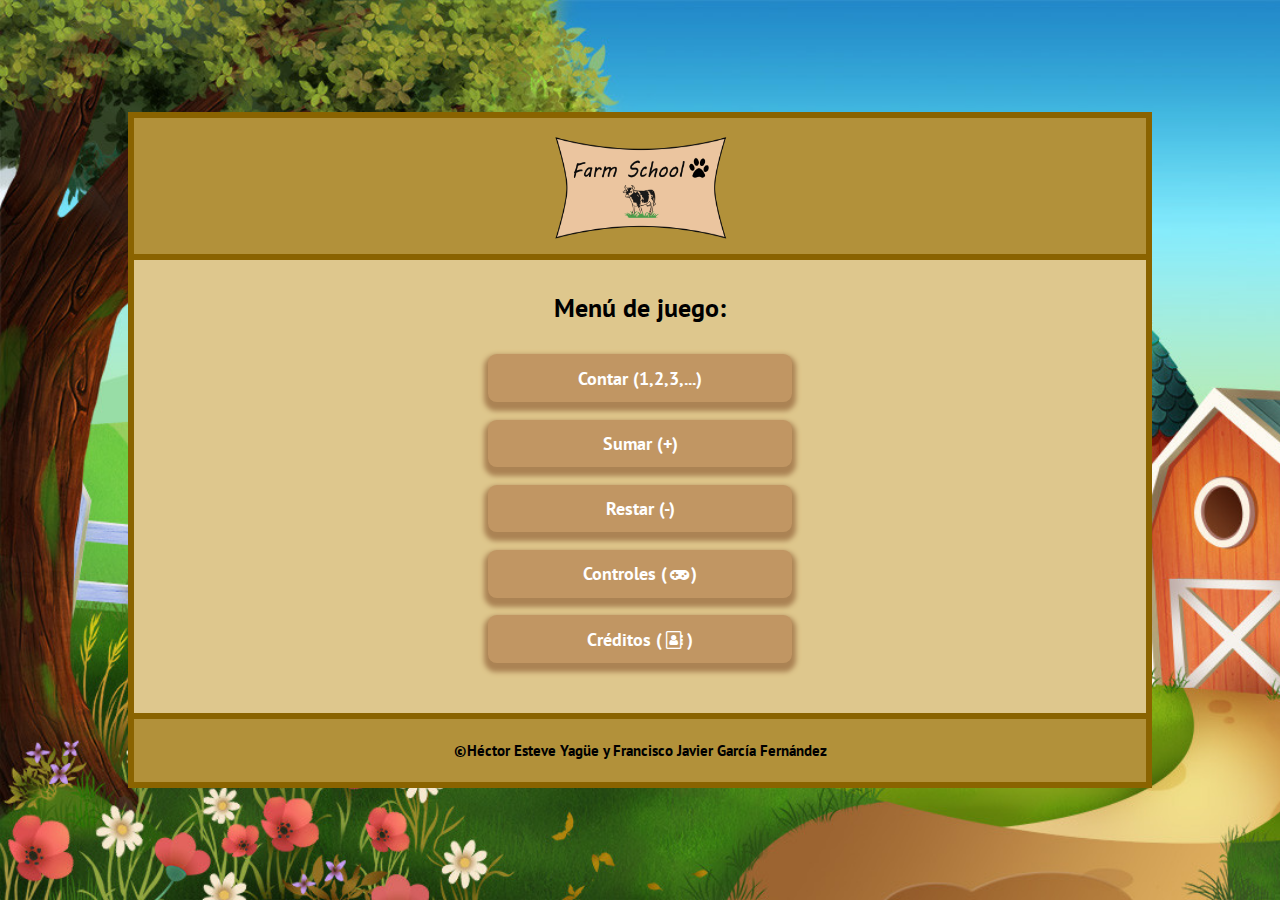
<file: index.html>
<!DOCTYPE html>
<html lang="es">
<head>
	<title>Farm School</title>
	<meta name="author" content="Héctor Esteve Yagüe y Francisco Javier García Fernández" /> 
	<meta name="keywords" content="HTML5, web, UA, práctica 2, usabilidad, accesibilidad, niños, aprender, granja"/> 
	<meta name="description" content="Formulario de la práctica 1 de UA" />
	<meta charset="utf-8">
  	<meta name="viewport" content="width=device-width, initial-scale=1">
  	<link rel="shortcut icon" type="image/x-icon" href="./logotipo-e-icono/icono/ico/icono-farm-school.ico"/>
	<link rel="shortcut icon" type="image/vnd.microsoft.icon" href="./logotipo-e-icono/icono/ico/icono-farm-school.ico"/>
	<link rel="stylesheet" type="text/css" href="fontello/css/fontello.css"/>
	<link rel="stylesheet" type="text/css" href="farm-school.css">
  	<link rel="stylesheet" href="./jquery-utilizado/plugins-jquery/jquery-ui-1.12.1/jquery-ui.css" />  	
  	<script src="./jquery-utilizado/jquery-3.3.1.min.js"></script>
  	<script src="./jquery-utilizado/plugins-jquery/jquery-ui-1.12.1/jquery-ui.js"></script>
</head>
<body>
	<main>
		<header>
			<a href="index.html" title="Ir al menú principal"><img src="./logotipo-e-icono/logotipo/logotipo-farm-school.png" alt="Logotipo de Farm School"></a>
		</header>
		<nav>
			<h2>Menú de juego:</h2>
			<ul>
				<li class="mano-tutorial"></li>
				<li class="contenedor-mano-tutorial">
					<a title="Entrar a menú de contar" id="btn-cont" href="contar.html">Contar (1,2,3,...)</a>
				</li>
				<li>
					<a title="Entrar a juego de sumar" id="btn-sumar" href="sumar.html">Sumar (+)</a>
				</li>
				<li>
					<a title="Entrar a juego de restar" id="btn-restar" href="restar.html">Restar (-)</a>
				</li>
				<li>
					<a title="Ver controles" id="btn-controles" href="controles.html">Controles (<span class="icon-gamepad"></span>)</a>
				</li>
				<li>
					<a title="Ver créditos" id="btn-cred" href="creditos.html">Créditos (<span class="icon-address-book-o"></span>)</a>
				</li>
			</ul>
		</nav>
		<footer>
			<p><strong><a href="#" title="Ver créditos">&copy;Héctor Esteve Yagüe y Francisco Javier García Fernández</a></strong></p>
		</footer>
	</main>
	<script src="voz.js"></script>
	<script src="./farm-school.js"></script>
	<script>	
		setTimeout(function(){ 
			var texto_final = 'Bienvenido a Farm School. ¿Qué quieres realizar? ¿Quieres contar, sumar, restar, ver los controles del juego, o sus créditos?';
			responsiveVoice.speak(texto_final, 'Spanish Female', {onend: function() {
            reconocerVoz();
        }});
		}, 1500);
		var pos = -1;
		document.addEventListener("keydown", function teclaPulsada(evt)
		{
			if(evt.keyCode == 38){
				pos--;
				if(pos==0){
					document.getElementById('btn-cont').focus();
				}else if(pos==1){
					document.getElementById('btn-sumar').focus();
				}else if(pos==2){
					document.getElementById('btn-restar').focus();
				}else if(pos==3){
					document.getElementById('btn-controles').focus();
				}else if(pos==4){
					document.getElementById('btn-cred').focus();
				}else if(pos<0){
					document.getElementById('btn-cred').focus();
					pos=3;
				}
			}else if(evt.keyCode == 40){
				pos++;
				if(pos==0){
					document.getElementById('btn-cont').focus();
				}else if(pos==1){
					document.getElementById('btn-sumar').focus();
				}else if(pos==2){
					document.getElementById('btn-restar').focus();
				}else if(pos==3){
					document.getElementById('btn-controles').focus();
				}else if(pos==4){
					document.getElementById('btn-cred').focus();
				}else if(pos>4){
					document.getElementById('btn-cont').focus();
					pos=0;
				}
			}
		}, false);
	</script>
</body>
</html>
</file>
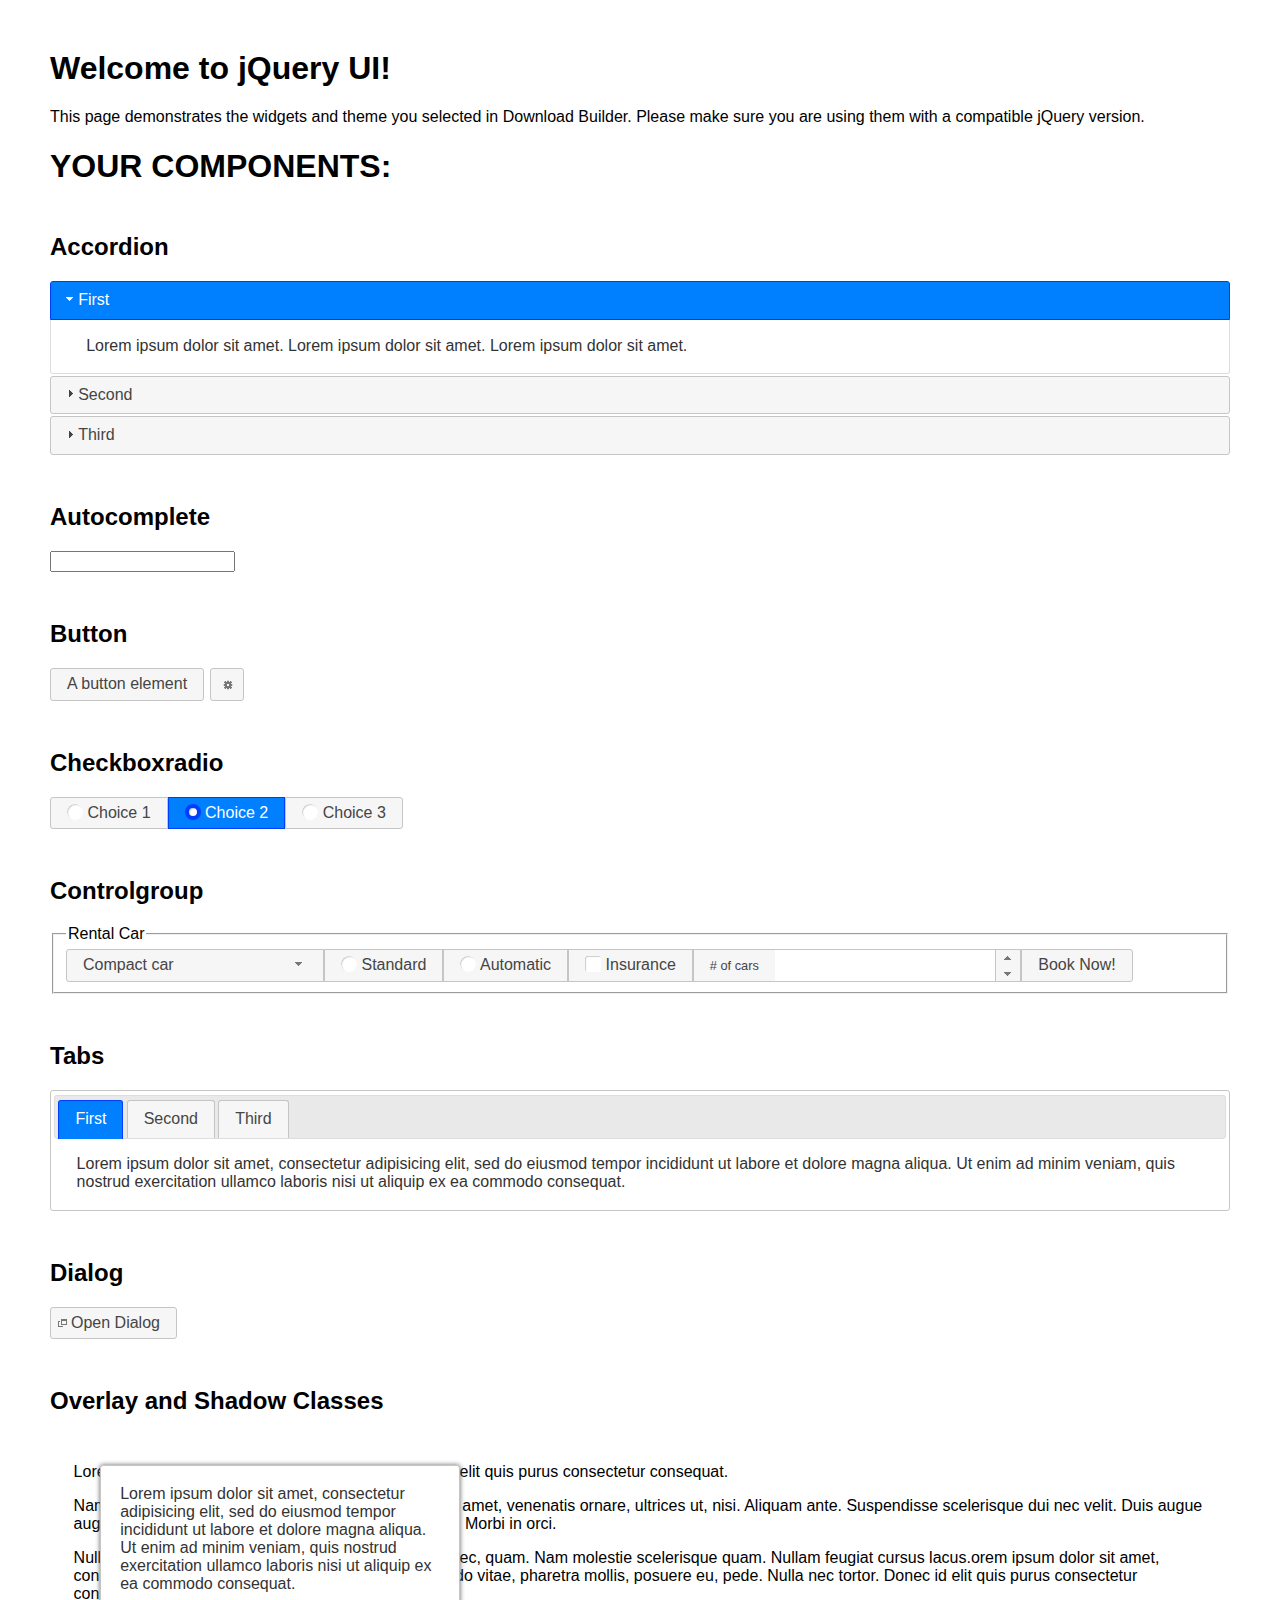
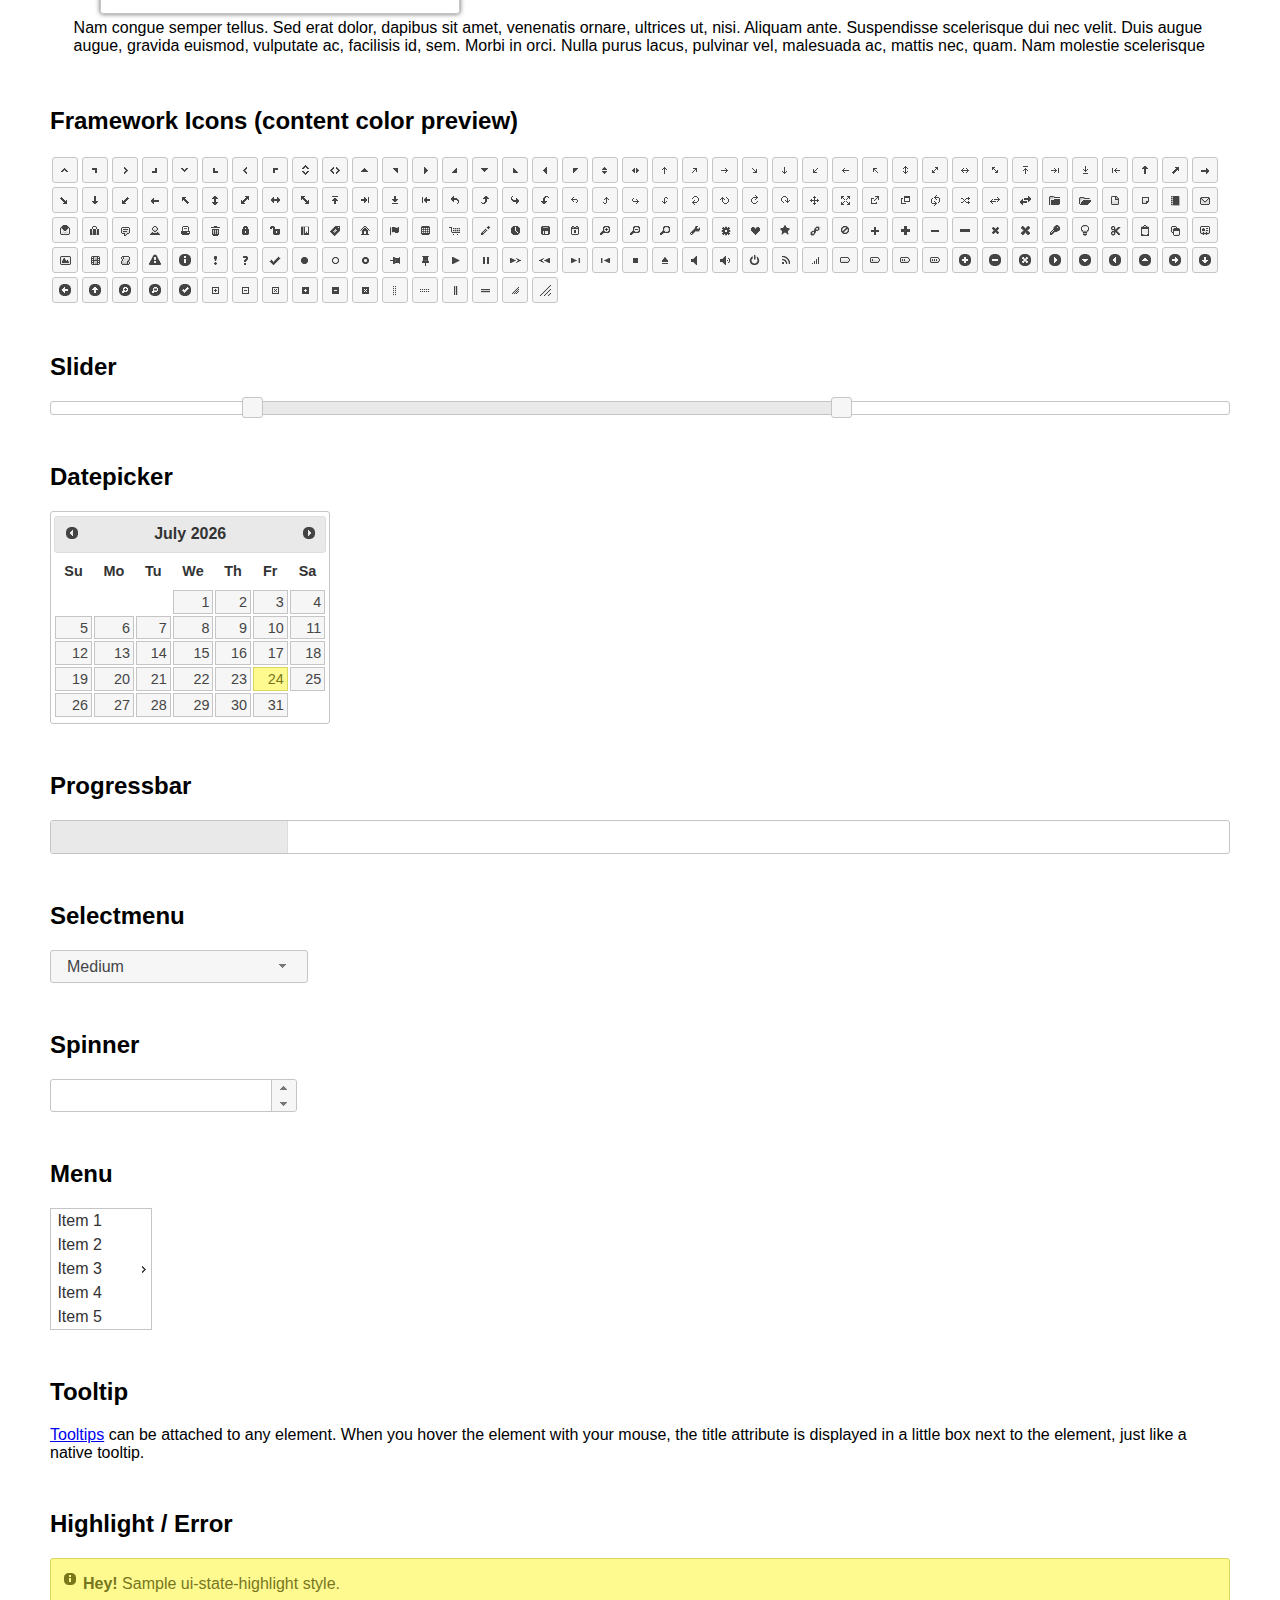
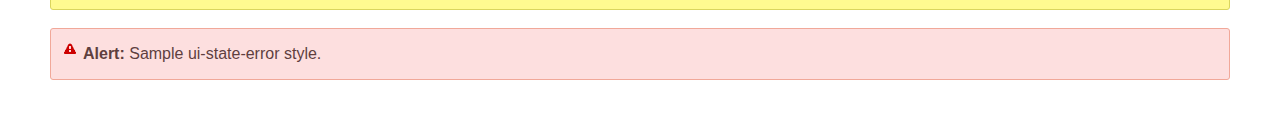
<file: jquery-utilizado/plugins-jquery/jquery-ui-1.12.1/index.html>
<!doctype html>
<html lang="us">
<head>
	<meta charset="utf-8">
	<title>jQuery UI Example Page</title>
	<link href="jquery-ui.css" rel="stylesheet">
	<style>
	body{
		font-family: "Trebuchet MS", sans-serif;
		margin: 50px;
	}
	.demoHeaders {
		margin-top: 2em;
	}
	#dialog-link {
		padding: .4em 1em .4em 20px;
		text-decoration: none;
		position: relative;
	}
	#dialog-link span.ui-icon {
		margin: 0 5px 0 0;
		position: absolute;
		left: .2em;
		top: 50%;
		margin-top: -8px;
	}
	#icons {
		margin: 0;
		padding: 0;
	}
	#icons li {
		margin: 2px;
		position: relative;
		padding: 4px 0;
		cursor: pointer;
		float: left;
		list-style: none;
	}
	#icons span.ui-icon {
		float: left;
		margin: 0 4px;
	}
	.fakewindowcontain .ui-widget-overlay {
		position: absolute;
	}
	select {
		width: 200px;
	}
	</style>
</head>
<body>

<h1>Welcome to jQuery UI!</h1>

<div class="ui-widget">
	<p>This page demonstrates the widgets and theme you selected in Download Builder. Please make sure you are using them with a compatible jQuery version.</p>
</div>

<h1>YOUR COMPONENTS:</h1>


<!-- Accordion -->
<h2 class="demoHeaders">Accordion</h2>
<div id="accordion">
	<h3>First</h3>
	<div>Lorem ipsum dolor sit amet. Lorem ipsum dolor sit amet. Lorem ipsum dolor sit amet.</div>
	<h3>Second</h3>
	<div>Phasellus mattis tincidunt nibh.</div>
	<h3>Third</h3>
	<div>Nam dui erat, auctor a, dignissim quis.</div>
</div>



<!-- Autocomplete -->
<h2 class="demoHeaders">Autocomplete</h2>
<div>
	<input id="autocomplete" title="type &quot;a&quot;">
</div>



<!-- Button -->
<h2 class="demoHeaders">Button</h2>
<button id="button">A button element</button>
<button id="button-icon">An icon-only button</button>



<!-- Checkboxradio -->
<h2 class="demoHeaders">Checkboxradio</h2>
<form style="margin-top: 1em;">
	<div id="radioset">
		<input type="radio" id="radio1" name="radio"><label for="radio1">Choice 1</label>
		<input type="radio" id="radio2" name="radio" checked="checked"><label for="radio2">Choice 2</label>
		<input type="radio" id="radio3" name="radio"><label for="radio3">Choice 3</label>
	</div>
</form>



<!-- Controlgroup -->
<h2 class="demoHeaders">Controlgroup</h2>
<fieldset>
	<legend>Rental Car</legend>
	<div id="controlgroup">
		<select id="car-type">
			<option>Compact car</option>
			<option>Midsize car</option>
			<option>Full size car</option>
			<option>SUV</option>
			<option>Luxury</option>
			<option>Truck</option>
			<option>Van</option>
		</select>
		<label for="transmission-standard">Standard</label>
		<input type="radio" name="transmission" id="transmission-standard">
		<label for="transmission-automatic">Automatic</label>
		<input type="radio" name="transmission" id="transmission-automatic">
		<label for="insurance">Insurance</label>
		<input type="checkbox" name="insurance" id="insurance">
		<label for="horizontal-spinner" class="ui-controlgroup-label"># of cars</label>
		<input id="horizontal-spinner" class="ui-spinner-input">
		<button>Book Now!</button>
	</div>
</fieldset>



<!-- Tabs -->
<h2 class="demoHeaders">Tabs</h2>
<div id="tabs">
	<ul>
		<li><a href="#tabs-1">First</a></li>
		<li><a href="#tabs-2">Second</a></li>
		<li><a href="#tabs-3">Third</a></li>
	</ul>
	<div id="tabs-1">Lorem ipsum dolor sit amet, consectetur adipisicing elit, sed do eiusmod tempor incididunt ut labore et dolore magna aliqua. Ut enim ad minim veniam, quis nostrud exercitation ullamco laboris nisi ut aliquip ex ea commodo consequat.</div>
	<div id="tabs-2">Phasellus mattis tincidunt nibh. Cras orci urna, blandit id, pretium vel, aliquet ornare, felis. Maecenas scelerisque sem non nisl. Fusce sed lorem in enim dictum bibendum.</div>
	<div id="tabs-3">Nam dui erat, auctor a, dignissim quis, sollicitudin eu, felis. Pellentesque nisi urna, interdum eget, sagittis et, consequat vestibulum, lacus. Mauris porttitor ullamcorper augue.</div>
</div>



<h2 class="demoHeaders">Dialog</h2>
<p>
	<button id="dialog-link" class="ui-button ui-corner-all ui-widget">
		<span class="ui-icon ui-icon-newwin"></span>Open Dialog
	</button>
</p>

<h2 class="demoHeaders">Overlay and Shadow Classes</h2>
<div style="position: relative; width: 96%; height: 200px; padding:1% 2%; overflow:hidden;" class="fakewindowcontain">
	<p>Lorem ipsum dolor sit amet,  Nulla nec tortor. Donec id elit quis purus consectetur consequat. </p><p>Nam congue semper tellus. Sed erat dolor, dapibus sit amet, venenatis ornare, ultrices ut, nisi. Aliquam ante. Suspendisse scelerisque dui nec velit. Duis augue augue, gravida euismod, vulputate ac, facilisis id, sem. Morbi in orci. </p><p>Nulla purus lacus, pulvinar vel, malesuada ac, mattis nec, quam. Nam molestie scelerisque quam. Nullam feugiat cursus lacus.orem ipsum dolor sit amet, consectetur adipiscing elit. Donec libero risus, commodo vitae, pharetra mollis, posuere eu, pede. Nulla nec tortor. Donec id elit quis purus consectetur consequat. </p><p>Nam congue semper tellus. Sed erat dolor, dapibus sit amet, venenatis ornare, ultrices ut, nisi. Aliquam ante. Suspendisse scelerisque dui nec velit. Duis augue augue, gravida euismod, vulputate ac, facilisis id, sem. Morbi in orci. Nulla purus lacus, pulvinar vel, malesuada ac, mattis nec, quam. Nam molestie scelerisque quam. </p><p>Nullam feugiat cursus lacus.orem ipsum dolor sit amet, consectetur adipiscing elit. Donec libero risus, commodo vitae, pharetra mollis, posuere eu, pede. Nulla nec tortor. Donec id elit quis purus consectetur consequat. Nam congue semper tellus. Sed erat dolor, dapibus sit amet, venenatis ornare, ultrices ut, nisi. Aliquam ante. </p><p>Suspendisse scelerisque dui nec velit. Duis augue augue, gravida euismod, vulputate ac, facilisis id, sem. Morbi in orci. Nulla purus lacus, pulvinar vel, malesuada ac, mattis nec, quam. Nam molestie scelerisque quam. Nullam feugiat cursus lacus.orem ipsum dolor sit amet, consectetur adipiscing elit. Donec libero risus, commodo vitae, pharetra mollis, posuere eu, pede. Nulla nec tortor. Donec id elit quis purus consectetur consequat. Nam congue semper tellus. Sed erat dolor, dapibus sit amet, venenatis ornare, ultrices ut, nisi. </p>

	<!-- ui-dialog -->
	<div class="ui-widget-overlay ui-front"></div>
	<div style="position: absolute; width: 320px; left: 50px; top: 30px; padding: 1.2em" class="ui-widget ui-front ui-widget-content ui-corner-all ui-widget-shadow">
		Lorem ipsum dolor sit amet, consectetur adipisicing elit, sed do eiusmod tempor incididunt ut labore et dolore magna aliqua. Ut enim ad minim veniam, quis nostrud exercitation ullamco laboris nisi ut aliquip ex ea commodo consequat.
	</div>

</div>

<!-- ui-dialog -->
<div id="dialog" title="Dialog Title">
	<p>Lorem ipsum dolor sit amet, consectetur adipisicing elit, sed do eiusmod tempor incididunt ut labore et dolore magna aliqua. Ut enim ad minim veniam, quis nostrud exercitation ullamco laboris nisi ut aliquip ex ea commodo consequat.</p>
</div>



<h2 class="demoHeaders">Framework Icons (content color preview)</h2>
<ul id="icons" class="ui-widget ui-helper-clearfix">
	<li class="ui-state-default ui-corner-all" title=".ui-icon-caret-1-n"><span class="ui-icon ui-icon-caret-1-n"></span></li>
	<li class="ui-state-default ui-corner-all" title=".ui-icon-caret-1-ne"><span class="ui-icon ui-icon-caret-1-ne"></span></li>
	<li class="ui-state-default ui-corner-all" title=".ui-icon-caret-1-e"><span class="ui-icon ui-icon-caret-1-e"></span></li>
	<li class="ui-state-default ui-corner-all" title=".ui-icon-caret-1-se"><span class="ui-icon ui-icon-caret-1-se"></span></li>
	<li class="ui-state-default ui-corner-all" title=".ui-icon-caret-1-s"><span class="ui-icon ui-icon-caret-1-s"></span></li>
	<li class="ui-state-default ui-corner-all" title=".ui-icon-caret-1-sw"><span class="ui-icon ui-icon-caret-1-sw"></span></li>
	<li class="ui-state-default ui-corner-all" title=".ui-icon-caret-1-w"><span class="ui-icon ui-icon-caret-1-w"></span></li>
	<li class="ui-state-default ui-corner-all" title=".ui-icon-caret-1-nw"><span class="ui-icon ui-icon-caret-1-nw"></span></li>
	<li class="ui-state-default ui-corner-all" title=".ui-icon-caret-2-n-s"><span class="ui-icon ui-icon-caret-2-n-s"></span></li>
	<li class="ui-state-default ui-corner-all" title=".ui-icon-caret-2-e-w"><span class="ui-icon ui-icon-caret-2-e-w"></span></li>
	<li class="ui-state-default ui-corner-all" title=".ui-icon-triangle-1-n"><span class="ui-icon ui-icon-triangle-1-n"></span></li>
	<li class="ui-state-default ui-corner-all" title=".ui-icon-triangle-1-ne"><span class="ui-icon ui-icon-triangle-1-ne"></span></li>
	<li class="ui-state-default ui-corner-all" title=".ui-icon-triangle-1-e"><span class="ui-icon ui-icon-triangle-1-e"></span></li>
	<li class="ui-state-default ui-corner-all" title=".ui-icon-triangle-1-se"><span class="ui-icon ui-icon-triangle-1-se"></span></li>
	<li class="ui-state-default ui-corner-all" title=".ui-icon-triangle-1-s"><span class="ui-icon ui-icon-triangle-1-s"></span></li>
	<li class="ui-state-default ui-corner-all" title=".ui-icon-triangle-1-sw"><span class="ui-icon ui-icon-triangle-1-sw"></span></li>
	<li class="ui-state-default ui-corner-all" title=".ui-icon-triangle-1-w"><span class="ui-icon ui-icon-triangle-1-w"></span></li>
	<li class="ui-state-default ui-corner-all" title=".ui-icon-triangle-1-nw"><span class="ui-icon ui-icon-triangle-1-nw"></span></li>
	<li class="ui-state-default ui-corner-all" title=".ui-icon-triangle-2-n-s"><span class="ui-icon ui-icon-triangle-2-n-s"></span></li>
	<li class="ui-state-default ui-corner-all" title=".ui-icon-triangle-2-e-w"><span class="ui-icon ui-icon-triangle-2-e-w"></span></li>
	<li class="ui-state-default ui-corner-all" title=".ui-icon-arrow-1-n"><span class="ui-icon ui-icon-arrow-1-n"></span></li>
	<li class="ui-state-default ui-corner-all" title=".ui-icon-arrow-1-ne"><span class="ui-icon ui-icon-arrow-1-ne"></span></li>
	<li class="ui-state-default ui-corner-all" title=".ui-icon-arrow-1-e"><span class="ui-icon ui-icon-arrow-1-e"></span></li>
	<li class="ui-state-default ui-corner-all" title=".ui-icon-arrow-1-se"><span class="ui-icon ui-icon-arrow-1-se"></span></li>
	<li class="ui-state-default ui-corner-all" title=".ui-icon-arrow-1-s"><span class="ui-icon ui-icon-arrow-1-s"></span></li>
	<li class="ui-state-default ui-corner-all" title=".ui-icon-arrow-1-sw"><span class="ui-icon ui-icon-arrow-1-sw"></span></li>
	<li class="ui-state-default ui-corner-all" title=".ui-icon-arrow-1-w"><span class="ui-icon ui-icon-arrow-1-w"></span></li>
	<li class="ui-state-default ui-corner-all" title=".ui-icon-arrow-1-nw"><span class="ui-icon ui-icon-arrow-1-nw"></span></li>
	<li class="ui-state-default ui-corner-all" title=".ui-icon-arrow-2-n-s"><span class="ui-icon ui-icon-arrow-2-n-s"></span></li>
	<li class="ui-state-default ui-corner-all" title=".ui-icon-arrow-2-ne-sw"><span class="ui-icon ui-icon-arrow-2-ne-sw"></span></li>
	<li class="ui-state-default ui-corner-all" title=".ui-icon-arrow-2-e-w"><span class="ui-icon ui-icon-arrow-2-e-w"></span></li>
	<li class="ui-state-default ui-corner-all" title=".ui-icon-arrow-2-se-nw"><span class="ui-icon ui-icon-arrow-2-se-nw"></span></li>
	<li class="ui-state-default ui-corner-all" title=".ui-icon-arrowstop-1-n"><span class="ui-icon ui-icon-arrowstop-1-n"></span></li>
	<li class="ui-state-default ui-corner-all" title=".ui-icon-arrowstop-1-e"><span class="ui-icon ui-icon-arrowstop-1-e"></span></li>
	<li class="ui-state-default ui-corner-all" title=".ui-icon-arrowstop-1-s"><span class="ui-icon ui-icon-arrowstop-1-s"></span></li>
	<li class="ui-state-default ui-corner-all" title=".ui-icon-arrowstop-1-w"><span class="ui-icon ui-icon-arrowstop-1-w"></span></li>
	<li class="ui-state-default ui-corner-all" title=".ui-icon-arrowthick-1-n"><span class="ui-icon ui-icon-arrowthick-1-n"></span></li>
	<li class="ui-state-default ui-corner-all" title=".ui-icon-arrowthick-1-ne"><span class="ui-icon ui-icon-arrowthick-1-ne"></span></li>
	<li class="ui-state-default ui-corner-all" title=".ui-icon-arrowthick-1-e"><span class="ui-icon ui-icon-arrowthick-1-e"></span></li>
	<li class="ui-state-default ui-corner-all" title=".ui-icon-arrowthick-1-se"><span class="ui-icon ui-icon-arrowthick-1-se"></span></li>
	<li class="ui-state-default ui-corner-all" title=".ui-icon-arrowthick-1-s"><span class="ui-icon ui-icon-arrowthick-1-s"></span></li>
	<li class="ui-state-default ui-corner-all" title=".ui-icon-arrowthick-1-sw"><span class="ui-icon ui-icon-arrowthick-1-sw"></span></li>
	<li class="ui-state-default ui-corner-all" title=".ui-icon-arrowthick-1-w"><span class="ui-icon ui-icon-arrowthick-1-w"></span></li>
	<li class="ui-state-default ui-corner-all" title=".ui-icon-arrowthick-1-nw"><span class="ui-icon ui-icon-arrowthick-1-nw"></span></li>
	<li class="ui-state-default ui-corner-all" title=".ui-icon-arrowthick-2-n-s"><span class="ui-icon ui-icon-arrowthick-2-n-s"></span></li>
	<li class="ui-state-default ui-corner-all" title=".ui-icon-arrowthick-2-ne-sw"><span class="ui-icon ui-icon-arrowthick-2-ne-sw"></span></li>
	<li class="ui-state-default ui-corner-all" title=".ui-icon-arrowthick-2-e-w"><span class="ui-icon ui-icon-arrowthick-2-e-w"></span></li>
	<li class="ui-state-default ui-corner-all" title=".ui-icon-arrowthick-2-se-nw"><span class="ui-icon ui-icon-arrowthick-2-se-nw"></span></li>
	<li class="ui-state-default ui-corner-all" title=".ui-icon-arrowthickstop-1-n"><span class="ui-icon ui-icon-arrowthickstop-1-n"></span></li>
	<li class="ui-state-default ui-corner-all" title=".ui-icon-arrowthickstop-1-e"><span class="ui-icon ui-icon-arrowthickstop-1-e"></span></li>
	<li class="ui-state-default ui-corner-all" title=".ui-icon-arrowthickstop-1-s"><span class="ui-icon ui-icon-arrowthickstop-1-s"></span></li>
	<li class="ui-state-default ui-corner-all" title=".ui-icon-arrowthickstop-1-w"><span class="ui-icon ui-icon-arrowthickstop-1-w"></span></li>
	<li class="ui-state-default ui-corner-all" title=".ui-icon-arrowreturnthick-1-w"><span class="ui-icon ui-icon-arrowreturnthick-1-w"></span></li>
	<li class="ui-state-default ui-corner-all" title=".ui-icon-arrowreturnthick-1-n"><span class="ui-icon ui-icon-arrowreturnthick-1-n"></span></li>
	<li class="ui-state-default ui-corner-all" title=".ui-icon-arrowreturnthick-1-e"><span class="ui-icon ui-icon-arrowreturnthick-1-e"></span></li>
	<li class="ui-state-default ui-corner-all" title=".ui-icon-arrowreturnthick-1-s"><span class="ui-icon ui-icon-arrowreturnthick-1-s"></span></li>
	<li class="ui-state-default ui-corner-all" title=".ui-icon-arrowreturn-1-w"><span class="ui-icon ui-icon-arrowreturn-1-w"></span></li>
	<li class="ui-state-default ui-corner-all" title=".ui-icon-arrowreturn-1-n"><span class="ui-icon ui-icon-arrowreturn-1-n"></span></li>
	<li class="ui-state-default ui-corner-all" title=".ui-icon-arrowreturn-1-e"><span class="ui-icon ui-icon-arrowreturn-1-e"></span></li>
	<li class="ui-state-default ui-corner-all" title=".ui-icon-arrowreturn-1-s"><span class="ui-icon ui-icon-arrowreturn-1-s"></span></li>
	<li class="ui-state-default ui-corner-all" title=".ui-icon-arrowrefresh-1-w"><span class="ui-icon ui-icon-arrowrefresh-1-w"></span></li>
	<li class="ui-state-default ui-corner-all" title=".ui-icon-arrowrefresh-1-n"><span class="ui-icon ui-icon-arrowrefresh-1-n"></span></li>
	<li class="ui-state-default ui-corner-all" title=".ui-icon-arrowrefresh-1-e"><span class="ui-icon ui-icon-arrowrefresh-1-e"></span></li>
	<li class="ui-state-default ui-corner-all" title=".ui-icon-arrowrefresh-1-s"><span class="ui-icon ui-icon-arrowrefresh-1-s"></span></li>
	<li class="ui-state-default ui-corner-all" title=".ui-icon-arrow-4"><span class="ui-icon ui-icon-arrow-4"></span></li>
	<li class="ui-state-default ui-corner-all" title=".ui-icon-arrow-4-diag"><span class="ui-icon ui-icon-arrow-4-diag"></span></li>
	<li class="ui-state-default ui-corner-all" title=".ui-icon-extlink"><span class="ui-icon ui-icon-extlink"></span></li>
	<li class="ui-state-default ui-corner-all" title=".ui-icon-newwin"><span class="ui-icon ui-icon-newwin"></span></li>
	<li class="ui-state-default ui-corner-all" title=".ui-icon-refresh"><span class="ui-icon ui-icon-refresh"></span></li>
	<li class="ui-state-default ui-corner-all" title=".ui-icon-shuffle"><span class="ui-icon ui-icon-shuffle"></span></li>
	<li class="ui-state-default ui-corner-all" title=".ui-icon-transfer-e-w"><span class="ui-icon ui-icon-transfer-e-w"></span></li>
	<li class="ui-state-default ui-corner-all" title=".ui-icon-transferthick-e-w"><span class="ui-icon ui-icon-transferthick-e-w"></span></li>
	<li class="ui-state-default ui-corner-all" title=".ui-icon-folder-collapsed"><span class="ui-icon ui-icon-folder-collapsed"></span></li>
	<li class="ui-state-default ui-corner-all" title=".ui-icon-folder-open"><span class="ui-icon ui-icon-folder-open"></span></li>
	<li class="ui-state-default ui-corner-all" title=".ui-icon-document"><span class="ui-icon ui-icon-document"></span></li>
	<li class="ui-state-default ui-corner-all" title=".ui-icon-document-b"><span class="ui-icon ui-icon-document-b"></span></li>
	<li class="ui-state-default ui-corner-all" title=".ui-icon-note"><span class="ui-icon ui-icon-note"></span></li>
	<li class="ui-state-default ui-corner-all" title=".ui-icon-mail-closed"><span class="ui-icon ui-icon-mail-closed"></span></li>
	<li class="ui-state-default ui-corner-all" title=".ui-icon-mail-open"><span class="ui-icon ui-icon-mail-open"></span></li>
	<li class="ui-state-default ui-corner-all" title=".ui-icon-suitcase"><span class="ui-icon ui-icon-suitcase"></span></li>
	<li class="ui-state-default ui-corner-all" title=".ui-icon-comment"><span class="ui-icon ui-icon-comment"></span></li>
	<li class="ui-state-default ui-corner-all" title=".ui-icon-person"><span class="ui-icon ui-icon-person"></span></li>
	<li class="ui-state-default ui-corner-all" title=".ui-icon-print"><span class="ui-icon ui-icon-print"></span></li>
	<li class="ui-state-default ui-corner-all" title=".ui-icon-trash"><span class="ui-icon ui-icon-trash"></span></li>
	<li class="ui-state-default ui-corner-all" title=".ui-icon-locked"><span class="ui-icon ui-icon-locked"></span></li>
	<li class="ui-state-default ui-corner-all" title=".ui-icon-unlocked"><span class="ui-icon ui-icon-unlocked"></span></li>
	<li class="ui-state-default ui-corner-all" title=".ui-icon-bookmark"><span class="ui-icon ui-icon-bookmark"></span></li>
	<li class="ui-state-default ui-corner-all" title=".ui-icon-tag"><span class="ui-icon ui-icon-tag"></span></li>
	<li class="ui-state-default ui-corner-all" title=".ui-icon-home"><span class="ui-icon ui-icon-home"></span></li>
	<li class="ui-state-default ui-corner-all" title=".ui-icon-flag"><span class="ui-icon ui-icon-flag"></span></li>
	<li class="ui-state-default ui-corner-all" title=".ui-icon-calculator"><span class="ui-icon ui-icon-calculator"></span></li>
	<li class="ui-state-default ui-corner-all" title=".ui-icon-cart"><span class="ui-icon ui-icon-cart"></span></li>
	<li class="ui-state-default ui-corner-all" title=".ui-icon-pencil"><span class="ui-icon ui-icon-pencil"></span></li>
	<li class="ui-state-default ui-corner-all" title=".ui-icon-clock"><span class="ui-icon ui-icon-clock"></span></li>
	<li class="ui-state-default ui-corner-all" title=".ui-icon-disk"><span class="ui-icon ui-icon-disk"></span></li>
	<li class="ui-state-default ui-corner-all" title=".ui-icon-calendar"><span class="ui-icon ui-icon-calendar"></span></li>
	<li class="ui-state-default ui-corner-all" title=".ui-icon-zoomin"><span class="ui-icon ui-icon-zoomin"></span></li>
	<li class="ui-state-default ui-corner-all" title=".ui-icon-zoomout"><span class="ui-icon ui-icon-zoomout"></span></li>
	<li class="ui-state-default ui-corner-all" title=".ui-icon-search"><span class="ui-icon ui-icon-search"></span></li>
	<li class="ui-state-default ui-corner-all" title=".ui-icon-wrench"><span class="ui-icon ui-icon-wrench"></span></li>
	<li class="ui-state-default ui-corner-all" title=".ui-icon-gear"><span class="ui-icon ui-icon-gear"></span></li>
	<li class="ui-state-default ui-corner-all" title=".ui-icon-heart"><span class="ui-icon ui-icon-heart"></span></li>
	<li class="ui-state-default ui-corner-all" title=".ui-icon-star"><span class="ui-icon ui-icon-star"></span></li>
	<li class="ui-state-default ui-corner-all" title=".ui-icon-link"><span class="ui-icon ui-icon-link"></span></li>
	<li class="ui-state-default ui-corner-all" title=".ui-icon-cancel"><span class="ui-icon ui-icon-cancel"></span></li>
	<li class="ui-state-default ui-corner-all" title=".ui-icon-plus"><span class="ui-icon ui-icon-plus"></span></li>
	<li class="ui-state-default ui-corner-all" title=".ui-icon-plusthick"><span class="ui-icon ui-icon-plusthick"></span></li>
	<li class="ui-state-default ui-corner-all" title=".ui-icon-minus"><span class="ui-icon ui-icon-minus"></span></li>
	<li class="ui-state-default ui-corner-all" title=".ui-icon-minusthick"><span class="ui-icon ui-icon-minusthick"></span></li>
	<li class="ui-state-default ui-corner-all" title=".ui-icon-close"><span class="ui-icon ui-icon-close"></span></li>
	<li class="ui-state-default ui-corner-all" title=".ui-icon-closethick"><span class="ui-icon ui-icon-closethick"></span></li>
	<li class="ui-state-default ui-corner-all" title=".ui-icon-key"><span class="ui-icon ui-icon-key"></span></li>
	<li class="ui-state-default ui-corner-all" title=".ui-icon-lightbulb"><span class="ui-icon ui-icon-lightbulb"></span></li>
	<li class="ui-state-default ui-corner-all" title=".ui-icon-scissors"><span class="ui-icon ui-icon-scissors"></span></li>
	<li class="ui-state-default ui-corner-all" title=".ui-icon-clipboard"><span class="ui-icon ui-icon-clipboard"></span></li>
	<li class="ui-state-default ui-corner-all" title=".ui-icon-copy"><span class="ui-icon ui-icon-copy"></span></li>
	<li class="ui-state-default ui-corner-all" title=".ui-icon-contact"><span class="ui-icon ui-icon-contact"></span></li>
	<li class="ui-state-default ui-corner-all" title=".ui-icon-image"><span class="ui-icon ui-icon-image"></span></li>
	<li class="ui-state-default ui-corner-all" title=".ui-icon-video"><span class="ui-icon ui-icon-video"></span></li>
	<li class="ui-state-default ui-corner-all" title=".ui-icon-script"><span class="ui-icon ui-icon-script"></span></li>
	<li class="ui-state-default ui-corner-all" title=".ui-icon-alert"><span class="ui-icon ui-icon-alert"></span></li>
	<li class="ui-state-default ui-corner-all" title=".ui-icon-info"><span class="ui-icon ui-icon-info"></span></li>
	<li class="ui-state-default ui-corner-all" title=".ui-icon-notice"><span class="ui-icon ui-icon-notice"></span></li>
	<li class="ui-state-default ui-corner-all" title=".ui-icon-help"><span class="ui-icon ui-icon-help"></span></li>
	<li class="ui-state-default ui-corner-all" title=".ui-icon-check"><span class="ui-icon ui-icon-check"></span></li>
	<li class="ui-state-default ui-corner-all" title=".ui-icon-bullet"><span class="ui-icon ui-icon-bullet"></span></li>
	<li class="ui-state-default ui-corner-all" title=".ui-icon-radio-off"><span class="ui-icon ui-icon-radio-off"></span></li>
	<li class="ui-state-default ui-corner-all" title=".ui-icon-radio-on"><span class="ui-icon ui-icon-radio-on"></span></li>
	<li class="ui-state-default ui-corner-all" title=".ui-icon-pin-w"><span class="ui-icon ui-icon-pin-w"></span></li>
	<li class="ui-state-default ui-corner-all" title=".ui-icon-pin-s"><span class="ui-icon ui-icon-pin-s"></span></li>
	<li class="ui-state-default ui-corner-all" title=".ui-icon-play"><span class="ui-icon ui-icon-play"></span></li>
	<li class="ui-state-default ui-corner-all" title=".ui-icon-pause"><span class="ui-icon ui-icon-pause"></span></li>
	<li class="ui-state-default ui-corner-all" title=".ui-icon-seek-next"><span class="ui-icon ui-icon-seek-next"></span></li>
	<li class="ui-state-default ui-corner-all" title=".ui-icon-seek-prev"><span class="ui-icon ui-icon-seek-prev"></span></li>
	<li class="ui-state-default ui-corner-all" title=".ui-icon-seek-end"><span class="ui-icon ui-icon-seek-end"></span></li>
	<li class="ui-state-default ui-corner-all" title=".ui-icon-seek-first"><span class="ui-icon ui-icon-seek-first"></span></li>
	<li class="ui-state-default ui-corner-all" title=".ui-icon-stop"><span class="ui-icon ui-icon-stop"></span></li>
	<li class="ui-state-default ui-corner-all" title=".ui-icon-eject"><span class="ui-icon ui-icon-eject"></span></li>
	<li class="ui-state-default ui-corner-all" title=".ui-icon-volume-off"><span class="ui-icon ui-icon-volume-off"></span></li>
	<li class="ui-state-default ui-corner-all" title=".ui-icon-volume-on"><span class="ui-icon ui-icon-volume-on"></span></li>
	<li class="ui-state-default ui-corner-all" title=".ui-icon-power"><span class="ui-icon ui-icon-power"></span></li>
	<li class="ui-state-default ui-corner-all" title=".ui-icon-signal-diag"><span class="ui-icon ui-icon-signal-diag"></span></li>
	<li class="ui-state-default ui-corner-all" title=".ui-icon-signal"><span class="ui-icon ui-icon-signal"></span></li>
	<li class="ui-state-default ui-corner-all" title=".ui-icon-battery-0"><span class="ui-icon ui-icon-battery-0"></span></li>
	<li class="ui-state-default ui-corner-all" title=".ui-icon-battery-1"><span class="ui-icon ui-icon-battery-1"></span></li>
	<li class="ui-state-default ui-corner-all" title=".ui-icon-battery-2"><span class="ui-icon ui-icon-battery-2"></span></li>
	<li class="ui-state-default ui-corner-all" title=".ui-icon-battery-3"><span class="ui-icon ui-icon-battery-3"></span></li>
	<li class="ui-state-default ui-corner-all" title=".ui-icon-circle-plus"><span class="ui-icon ui-icon-circle-plus"></span></li>
	<li class="ui-state-default ui-corner-all" title=".ui-icon-circle-minus"><span class="ui-icon ui-icon-circle-minus"></span></li>
	<li class="ui-state-default ui-corner-all" title=".ui-icon-circle-close"><span class="ui-icon ui-icon-circle-close"></span></li>
	<li class="ui-state-default ui-corner-all" title=".ui-icon-circle-triangle-e"><span class="ui-icon ui-icon-circle-triangle-e"></span></li>
	<li class="ui-state-default ui-corner-all" title=".ui-icon-circle-triangle-s"><span class="ui-icon ui-icon-circle-triangle-s"></span></li>
	<li class="ui-state-default ui-corner-all" title=".ui-icon-circle-triangle-w"><span class="ui-icon ui-icon-circle-triangle-w"></span></li>
	<li class="ui-state-default ui-corner-all" title=".ui-icon-circle-triangle-n"><span class="ui-icon ui-icon-circle-triangle-n"></span></li>
	<li class="ui-state-default ui-corner-all" title=".ui-icon-circle-arrow-e"><span class="ui-icon ui-icon-circle-arrow-e"></span></li>
	<li class="ui-state-default ui-corner-all" title=".ui-icon-circle-arrow-s"><span class="ui-icon ui-icon-circle-arrow-s"></span></li>
	<li class="ui-state-default ui-corner-all" title=".ui-icon-circle-arrow-w"><span class="ui-icon ui-icon-circle-arrow-w"></span></li>
	<li class="ui-state-default ui-corner-all" title=".ui-icon-circle-arrow-n"><span class="ui-icon ui-icon-circle-arrow-n"></span></li>
	<li class="ui-state-default ui-corner-all" title=".ui-icon-circle-zoomin"><span class="ui-icon ui-icon-circle-zoomin"></span></li>
	<li class="ui-state-default ui-corner-all" title=".ui-icon-circle-zoomout"><span class="ui-icon ui-icon-circle-zoomout"></span></li>
	<li class="ui-state-default ui-corner-all" title=".ui-icon-circle-check"><span class="ui-icon ui-icon-circle-check"></span></li>
	<li class="ui-state-default ui-corner-all" title=".ui-icon-circlesmall-plus"><span class="ui-icon ui-icon-circlesmall-plus"></span></li>
	<li class="ui-state-default ui-corner-all" title=".ui-icon-circlesmall-minus"><span class="ui-icon ui-icon-circlesmall-minus"></span></li>
	<li class="ui-state-default ui-corner-all" title=".ui-icon-circlesmall-close"><span class="ui-icon ui-icon-circlesmall-close"></span></li>
	<li class="ui-state-default ui-corner-all" title=".ui-icon-squaresmall-plus"><span class="ui-icon ui-icon-squaresmall-plus"></span></li>
	<li class="ui-state-default ui-corner-all" title=".ui-icon-squaresmall-minus"><span class="ui-icon ui-icon-squaresmall-minus"></span></li>
	<li class="ui-state-default ui-corner-all" title=".ui-icon-squaresmall-close"><span class="ui-icon ui-icon-squaresmall-close"></span></li>
	<li class="ui-state-default ui-corner-all" title=".ui-icon-grip-dotted-vertical"><span class="ui-icon ui-icon-grip-dotted-vertical"></span></li>
	<li class="ui-state-default ui-corner-all" title=".ui-icon-grip-dotted-horizontal"><span class="ui-icon ui-icon-grip-dotted-horizontal"></span></li>
	<li class="ui-state-default ui-corner-all" title=".ui-icon-grip-solid-vertical"><span class="ui-icon ui-icon-grip-solid-vertical"></span></li>
	<li class="ui-state-default ui-corner-all" title=".ui-icon-grip-solid-horizontal"><span class="ui-icon ui-icon-grip-solid-horizontal"></span></li>
	<li class="ui-state-default ui-corner-all" title=".ui-icon-gripsmall-diagonal-se"><span class="ui-icon ui-icon-gripsmall-diagonal-se"></span></li>
	<li class="ui-state-default ui-corner-all" title=".ui-icon-grip-diagonal-se"><span class="ui-icon ui-icon-grip-diagonal-se"></span></li>
</ul>


<!-- Slider -->
<h2 class="demoHeaders">Slider</h2>
<div id="slider"></div>



<!-- Datepicker -->
<h2 class="demoHeaders">Datepicker</h2>
<div id="datepicker"></div>



<!-- Progressbar -->
<h2 class="demoHeaders">Progressbar</h2>
<div id="progressbar"></div>



<!-- Progressbar -->
<h2 class="demoHeaders">Selectmenu</h2>
<select id="selectmenu">
	<option>Slower</option>
	<option>Slow</option>
	<option selected="selected">Medium</option>
	<option>Fast</option>
	<option>Faster</option>
</select>



<!-- Spinner -->
<h2 class="demoHeaders">Spinner</h2>
<input id="spinner">



<!-- Menu -->
<h2 class="demoHeaders">Menu</h2>
<ul style="width:100px;" id="menu">
	<li><div>Item 1</div></li>
	<li><div>Item 2</div></li>
	<li><div>Item 3</div>
		<ul>
			<li><div>Item 3-1</div></li>
			<li><div>Item 3-2</div></li>
			<li><div>Item 3-3</div></li>
			<li><div>Item 3-4</div></li>
			<li><div>Item 3-5</div></li>
		</ul>
	</li>
	<li><div>Item 4</div></li>
	<li><div>Item 5</div></li>
</ul>



<!-- Tooltip -->
<h2 class="demoHeaders">Tooltip</h2>
<p id="tooltip">
	<a href="#" title="That&apos;s what this widget is">Tooltips</a> can be attached to any element. When you hover
the element with your mouse, the title attribute is displayed in a little box next to the element, just like a native tooltip.
</p>


<!-- Highlight / Error -->
<h2 class="demoHeaders">Highlight / Error</h2>
<div class="ui-widget">
	<div class="ui-state-highlight ui-corner-all" style="margin-top: 20px; padding: 0 .7em;">
		<p><span class="ui-icon ui-icon-info" style="float: left; margin-right: .3em;"></span>
		<strong>Hey!</strong> Sample ui-state-highlight style.</p>
	</div>
</div>
<br>
<div class="ui-widget">
	<div class="ui-state-error ui-corner-all" style="padding: 0 .7em;">
		<p><span class="ui-icon ui-icon-alert" style="float: left; margin-right: .3em;"></span>
		<strong>Alert:</strong> Sample ui-state-error style.</p>
	</div>
</div>

<script src="external/jquery/jquery.js"></script>
<script src="jquery-ui.js"></script>
<script>

$( "#accordion" ).accordion();



var availableTags = [
	"ActionScript",
	"AppleScript",
	"Asp",
	"BASIC",
	"C",
	"C++",
	"Clojure",
	"COBOL",
	"ColdFusion",
	"Erlang",
	"Fortran",
	"Groovy",
	"Haskell",
	"Java",
	"JavaScript",
	"Lisp",
	"Perl",
	"PHP",
	"Python",
	"Ruby",
	"Scala",
	"Scheme"
];
$( "#autocomplete" ).autocomplete({
	source: availableTags
});



$( "#button" ).button();
$( "#button-icon" ).button({
	icon: "ui-icon-gear",
	showLabel: false
});



$( "#radioset" ).buttonset();



$( "#controlgroup" ).controlgroup();



$( "#tabs" ).tabs();



$( "#dialog" ).dialog({
	autoOpen: false,
	width: 400,
	buttons: [
		{
			text: "Ok",
			click: function() {
				$( this ).dialog( "close" );
			}
		},
		{
			text: "Cancel",
			click: function() {
				$( this ).dialog( "close" );
			}
		}
	]
});

// Link to open the dialog
$( "#dialog-link" ).click(function( event ) {
	$( "#dialog" ).dialog( "open" );
	event.preventDefault();
});



$( "#datepicker" ).datepicker({
	inline: true
});



$( "#slider" ).slider({
	range: true,
	values: [ 17, 67 ]
});



$( "#progressbar" ).progressbar({
	value: 20
});



$( "#spinner" ).spinner();



$( "#menu" ).menu();



$( "#tooltip" ).tooltip();



$( "#selectmenu" ).selectmenu();


// Hover states on the static widgets
$( "#dialog-link, #icons li" ).hover(
	function() {
		$( this ).addClass( "ui-state-hover" );
	},
	function() {
		$( this ).removeClass( "ui-state-hover" );
	}
);
</script>
</body>
</html>
</file>
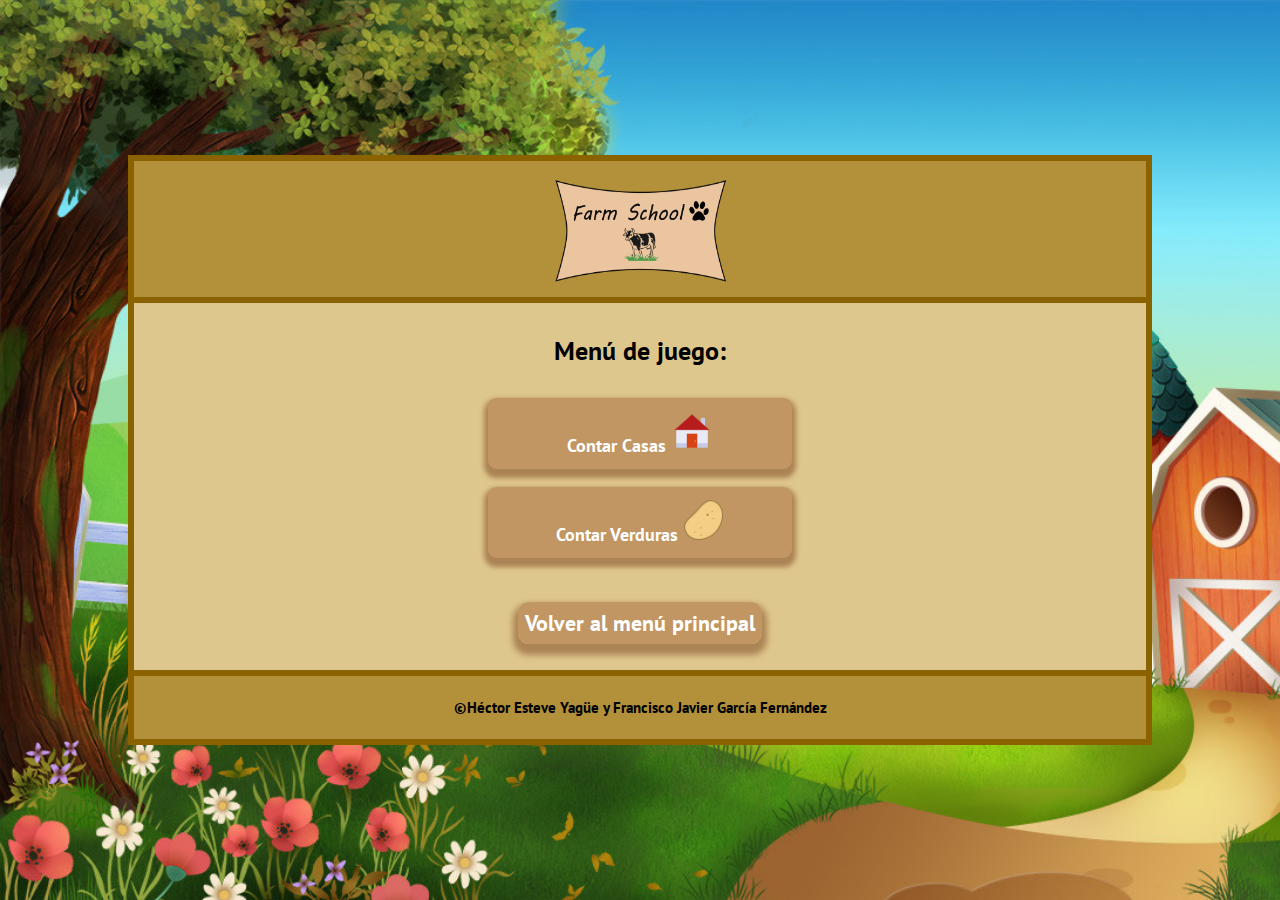
<file: contar.html>
<!DOCTYPE html>
<html lang="es">
<head>
	<title>Farm School/Contar</title>
	<meta name="author" content="Héctor Esteve Yagüe y Francisco Javier García Fernández" /> 
	<meta name="keywords" content="HTML5, web, UA, práctica 2, usabilidad, accesibilidad, niños, aprender, granja"/> 
	<meta name="description" content="Formulario de la práctica 1 de UA" />
	<meta charset="utf-8">
  	<meta name="viewport" content="width=device-width, initial-scale=1">
  	<link rel="shortcut icon" type="image/x-icon" href="./logotipo-e-icono/icono/ico/icono-farm-school.ico"/>
	<link rel="shortcut icon" type="image/vnd.microsoft.icon" href="./logotipo-e-icono/icono/ico/icono-farm-school.ico"/>
	<link rel="stylesheet" type="text/css" href="farm-school.css">
  	<link rel="stylesheet" href="./jquery-utilizado/plugins-jquery/jquery-ui-1.12.1/jquery-ui.css" />  	
  	<script src="./jquery-utilizado/jquery-3.3.1.min.js"></script>
  	<script src="./jquery-utilizado/plugins-jquery/jquery-ui-1.12.1/jquery-ui.js"></script>
</head>
<body>
	<main>
		<header>
			<a title="Ir al menú principal (Esc)" href="index.html"><img src="./logotipo-e-icono/logotipo/logotipo-farm-school.png" alt="Logotipo de Farm School"></a>
		</header>
		<nav>
			<h2>Menú de juego:</h2>
			<ul>
				<li class="mano-tutorial-contar"></li>
				<li class="contenedor-mano-tutorial">
					<a title="Entrar a juego de contar casas" id="btn-casas" href="contarCasas.html">Contar Casas <span><img src="./imagenes/iconos-contar/contarCasas.png" alt="icono contar casas"></span></a>
				</li>
				<li>
					<a title="Entrar a juego de contar verduras" id="btn-verduras" href="contarVerduras.html">Contar Verduras <span><img src="./imagenes/iconos-contar/contarVerduras.png" alt="icono contar verduras"></span></a>
				</li>
			</ul>
		</nav>
		<div class="botonera" id="contar-volver-index">
			<a title="Ir al menú principal (Esc)" id="btn-index" href="index.html" class="botones"><span>Volver al menú principal</span></a>
		</div>
		<footer>
			<p><strong><a title="Ver créditos" href="#">&copy;Héctor Esteve Yagüe y Francisco Javier García Fernández</a></strong></p>
		</footer>
	</main>
	<script src="voz.js"></script><script src="./farm-school.js"></script>
	
	<script>
			var texto_final = "¿Quieres contar casas o verduras?";
			responsiveVoice.speak(texto_final, "Spanish Female");
			var pos = -1;
			reconocerVoz();
			document.addEventListener("keydown", function teclaPulsada(evt)
			{
				if(evt.keyCode == 38){
					pos--;
					if(pos==0){
						document.getElementById('btn-casas').focus();
					}else if(pos==1){
						document.getElementById('btn-verduras').focus();
					}else if(pos==2){
						document.getElementById('btn-index').focus();
					}else if(pos<0){
						document.getElementById('btn-index').focus();
						pos=2;
					}
				}else if(evt.keyCode == 40){
					pos++;
					if(pos==0){
						document.getElementById('btn-casas').focus();
					}else if(pos==1){
						document.getElementById('btn-verduras').focus();
					}else if(pos==2){
						document.getElementById('btn-index').focus();
					}else if(pos>2){
						document.getElementById('btn-casas').focus();
						pos=0;
					}
				}
				if(evt.keyCode == 27){
					window.location="index.html";
				}
			}, false);
	</script>
</body>
</html>
</file>
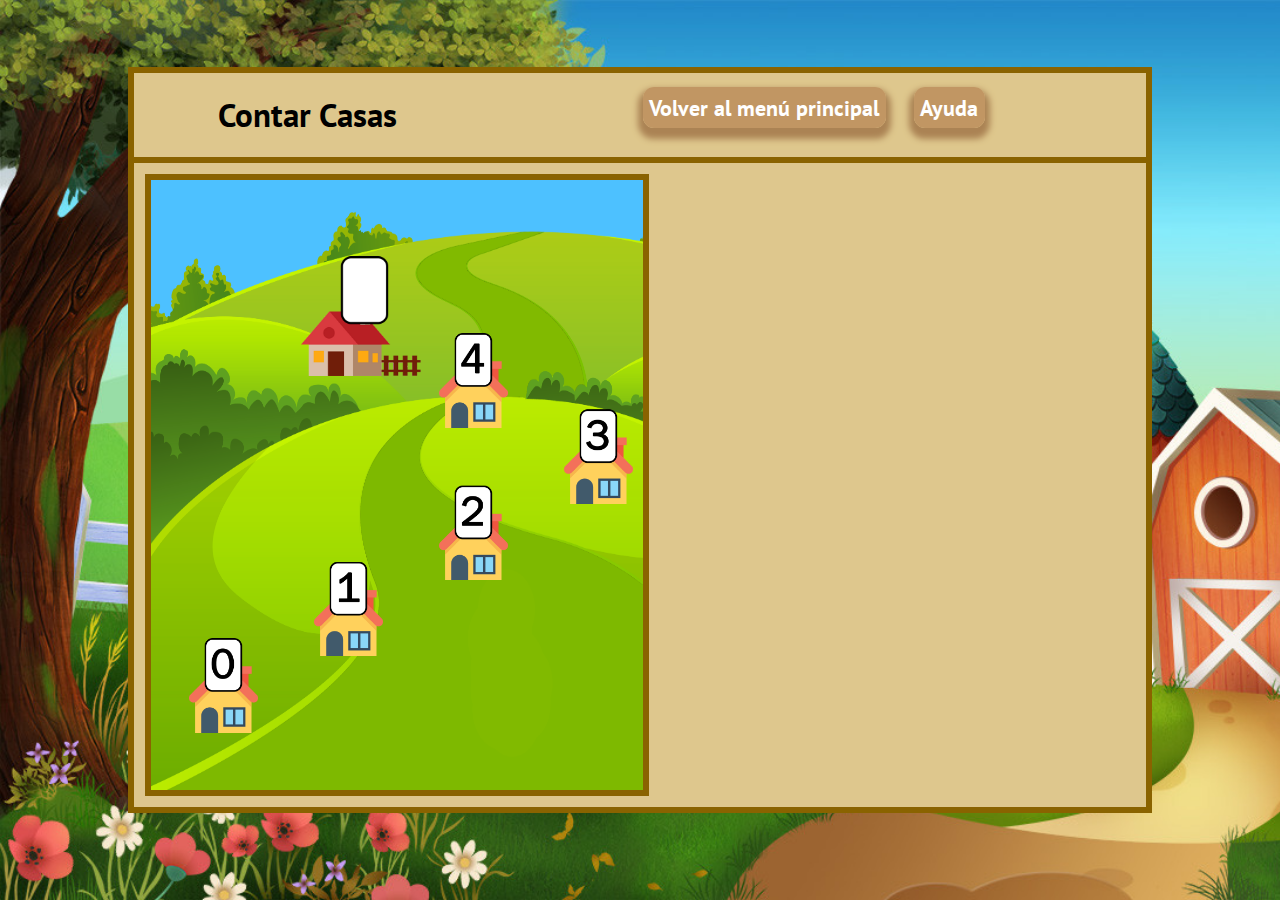
<file: contarCasas.html>
<!DOCTYPE html>
<html lang="es">
<head>
	<title>Farm School/Contar/Contar Casas</title>
	<meta name="author" content="Héctor Esteve Yagüe y Francisco Javier García Fernández" /> 
	<meta name="keywords" content="HTML5, web, UA, práctica 2, usabilidad, accesibilidad, niños, aprender, granja"/> 
	<meta name="description" content="Formulario de la práctica 1 de UA" />
	<meta charset="utf-8">
  	<meta name="viewport" content="width=device-width, initial-scale=1">
  	<link rel="shortcut icon" type="image/x-icon" href="./logotipo-e-icono/icono/ico/icono-farm-school.ico"/>
	<link rel="shortcut icon" type="image/vnd.microsoft.icon" href="./logotipo-e-icono/icono/ico/icono-farm-school.ico"/>
	<link rel="stylesheet" type="text/css" href="farm-school.css">
  	<link rel="stylesheet" href="./jquery-utilizado/plugins-jquery/jquery-ui-1.12.1/jquery-ui.css" />  	
  	<script src="./jquery-utilizado/jquery-3.3.1.min.js"></script>
  	<script src="./jquery-utilizado/plugins-jquery/jquery-ui-1.12.1/jquery-ui.js"></script>
</head>
<body>
	<main>
		<div class="tituloJuego">
			<h2>Contar Casas</h2>
			<div class="botonera">
				<a title="Ir al menú principal (Esc)" href="index.html" class="botones"><span>Volver al menú principal</span></a>
				<a title="Mostrar ayuda (H)" onclick="mostrarMensajeAyuda()" class="botones" id="btn-ayuda"><span>Ayuda</span></a>	
			</div>
		</div>
		<div id="contarCasas">
			<div class="mano-tutorial-click"></div>
			<!--<input onkeypress="teclaPulsada(event);" autofocus style="display: none">-->
			<canvas id="cv01" width = "492" height="610">
		
			</canvas>
			<div id="contenedorResultadosDerecha">
				<div id="ponerRespuestas" class="contenedor-mano-tutorial">
					<div id="respuestas" class="respuestas"></div>
				</div>
			</div>
		</div>

	</main>
	<script src="voz.js"></script>
	<script src="./farm-school.js"></script>
	<script>
		var pos = -1;
		document.addEventListener("keydown", function teclaPulsada(evt)
		{
			if(document.getElementById('respuestas').innerHTML!=''){
				if(evt.keyCode == 37){
					pos--;
					if(pos==3){
						if(document.getElementById('resp3')!=='undefined' && document.getElementById('resp3')!==null){
							document.getElementById('resp').focus();
						}else{
							pos--;
						}
					}
					if(pos==2){
						if(document.getElementById('resp2')!=='undefined' && document.getElementById('resp2')!==null){
							document.getElementById('resp2').focus();
						}else{
							pos--;
						}
					}if(pos==1){
						if(document.getElementById('resp1')!=='undefined' && document.getElementById('resp1')!==null){
							document.getElementById('resp1').focus();
						}else{
							pos--;
						}
					}
					
					if(pos==0){
						if(document.getElementById('resp0')!=='undefined' && document.getElementById('resp0')!==null){
							document.getElementById('resp0').focus();
						}else{
							pos--;
						}
					}					
					if(pos<0){
						$("#respuestas>button" ).each(function(i) {
							id = 'resp'+i;
						 	if(document.getElementById(id)!=='undefined' && document.getElementById(id)!==null){
								console.log(id);
								document.getElementById(id).focus();
						  	}
						});
						pos=3;
					}
					console.log(pos);
				}else if(evt.keyCode == 39){
					pos++;
					if(pos==0){
						if(document.getElementById('resp0')!=='undefined' && document.getElementById('resp0')!==null){
							document.getElementById('resp0').focus();
						}else{
							pos++;
						}
					}
					if(pos==1){
						if(document.getElementById('resp1')!=='undefined' && document.getElementById('resp1')!==null){
							document.getElementById('resp1').focus();
						}else{
							console.log('borro el uno');
							pos++;
						}
					}
					if(pos==2){
						if(document.getElementById('resp2')!=='undefined' && document.getElementById('resp2')!==null){
							document.getElementById('resp2').focus();
						}else{
							pos++;
						}
					}
					if(pos==3){
						if(document.getElementById('resp3')!=='undefined' && document.getElementById('resp3')!==null){
							document.getElementById('resp3').focus();
						}else{
							pos++;
						}
					}
					if(pos>3){
						$("#respuestas>button" ).each(function(i) {
							id = 'resp'+i;
						 	if(document.getElementById(id)!=='undefined' && document.getElementById(id)!==null){
								console.log(id);
								document.getElementById(id).focus();
								return false;
						  	}
						});
						pos=0
					}
					console.log(pos);
				}
			}
			if(evt.keyCode == 27){
				window.location="index.html";
			}
			if(evt.keyCode == 72){
				document.getElementById('btn-ayuda').click();
			}
		}, false);
	</script>
</body>
</html>
</file>
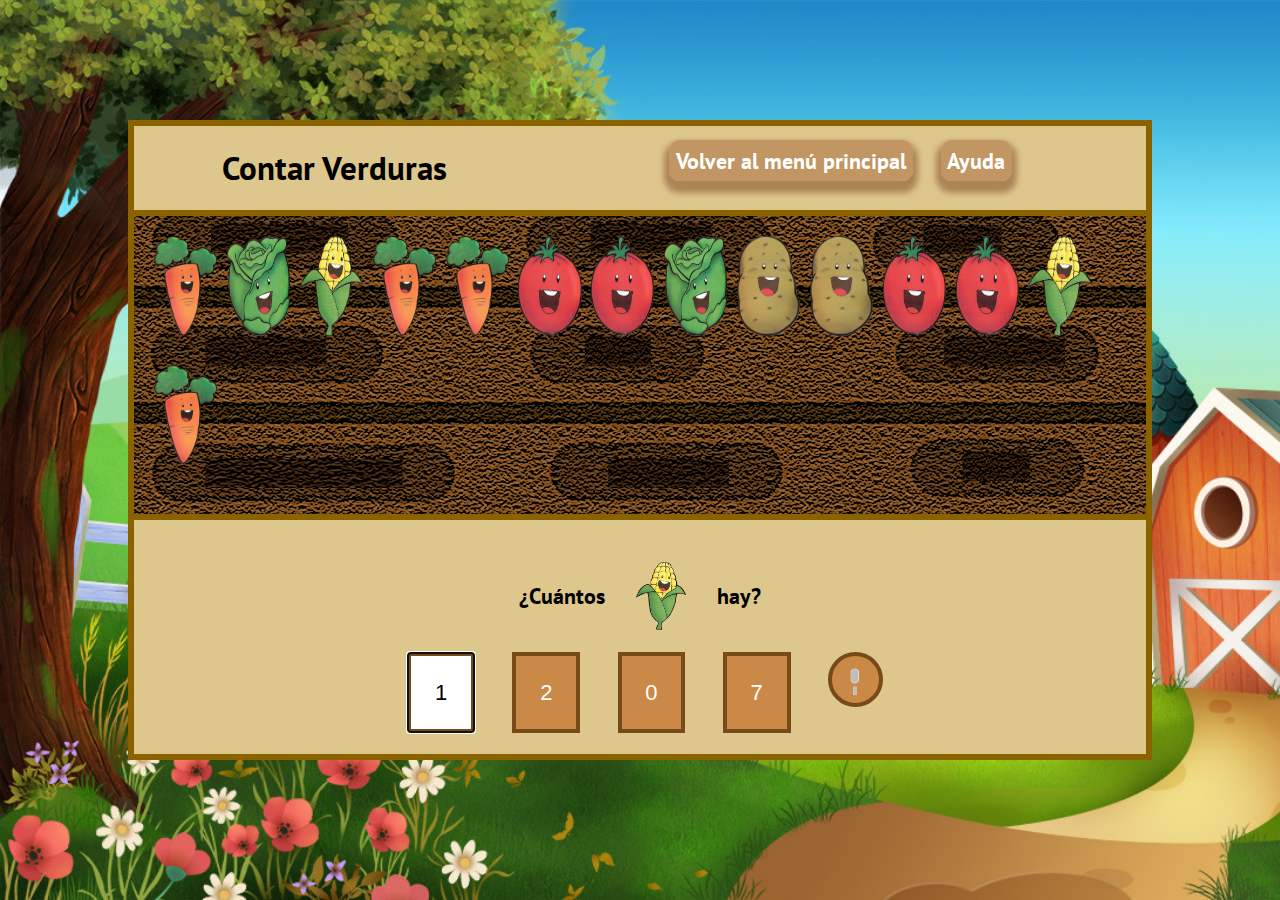
<file: contarVerduras.html>
<!DOCTYPE html>
<html lang="es">
<head>
	<title>Farm School/Contar/Contar Verduras</title>
	<meta name="author" content="Héctor Esteve Yagüe y Francisco Javier García Fernández" /> 
	<meta name="keywords" content="HTML5, web, UA, práctica 2, usabilidad, accesibilidad, niños, aprender, granja"/> 
	<meta name="description" content="Formulario de la práctica 1 de UA" />
	<meta charset="utf-8">
  	<meta name="viewport" content="width=device-width, initial-scale=1">
  	<link rel="shortcut icon" type="image/x-icon" href="./logotipo-e-icono/icono/ico/icono-farm-school.ico"/>
	<link rel="shortcut icon" type="image/vnd.microsoft.icon" href="./logotipo-e-icono/icono/ico/icono-farm-school.ico"/>
	<link rel="stylesheet" type="text/css" href="farm-school.css">
  	<link rel="stylesheet" href="./jquery-utilizado/plugins-jquery/jquery-ui-1.12.1/jquery-ui.css" />  	
  	<script src="./jquery-utilizado/jquery-3.3.1.min.js"></script>
  	<script src="./jquery-utilizado/plugins-jquery/jquery-ui-1.12.1/jquery-ui.js"></script>
  	<script src="./jquery-utilizado/plugins-jquery/jquery-ui-touch-punch/jquery.ui.touch-punch.min.js"></script>
</head>
<body>
	<main>
		<div class="tituloJuego">
			<h2>Contar Verduras</h2>
			<div class="botonera">
				<a title="Ir al menú principal (Esc)" href="index.html" class="botones"><span>Volver al menú principal</span></a>
				<a title="Mostrar ayuda (H)" onclick="mostrarMensajeAyuda()" class="botones" id="btn-ayuda"><span>Ayuda</span></a>	
			</div>
		</div>
		<div id="contarVerduras">
			<div>

			</div>
		</div>
		<div id="contenedorResultados">
			<div id="ponerRespuestas" class="contenedor-mano-tutorial">
				<div id="respuestas" class="respuestas">
					<div class="mano-tutorial-respuestas"></div>

				</div>
			</div>
		</div>
	</main>
	<script src="voz.js"></script>
	<script src="./farm-school.js"></script>
	<script>
		var pos = -1;
		document.addEventListener("keydown", function teclaPulsada(evt)
		{
				if(evt.keyCode == 37){
					pos--;
					if(pos==3){
						if(document.getElementById('resp3')!=='undefined' && document.getElementById('resp3')!==null){
							document.getElementById('resp').focus();
						}else{
							pos--;
						}
					}
					if(pos==2){
						if(document.getElementById('resp2')!=='undefined' && document.getElementById('resp2')!==null){
							document.getElementById('resp2').focus();
						}else{
							pos--;
						}
					}if(pos==1){
						if(document.getElementById('resp1')!=='undefined' && document.getElementById('resp1')!==null){
							document.getElementById('resp1').focus();
						}else{
							pos--;
						}
					}
					
					if(pos==0){
						if(document.getElementById('resp0')!=='undefined' && document.getElementById('resp0')!==null){
							document.getElementById('resp0').focus();
						}else{
							pos--;
						}
					}					
					if(pos<0){
						$("#respuestas>button" ).each(function(i) {
							id = 'resp'+i;
						 	if(document.getElementById(id)!=='undefined' && document.getElementById(id)!==null){
								console.log(id);
								document.getElementById(id).focus();
						  	}
						});
						pos=3;
					}
					console.log(pos);
				}else if(evt.keyCode == 39){
					pos++;
					if(pos==0){
						if(document.getElementById('resp0')!=='undefined' && document.getElementById('resp0')!==null){
							document.getElementById('resp0').focus();
						}else{
							pos++;
						}
					}
					if(pos==1){
						if(document.getElementById('resp1')!=='undefined' && document.getElementById('resp1')!==null){
							document.getElementById('resp1').focus();
						}else{
							console.log('borro el uno');
							pos++;
						}
					}
					if(pos==2){
						if(document.getElementById('resp2')!=='undefined' && document.getElementById('resp2')!==null){
							document.getElementById('resp2').focus();
						}else{
							pos++;
						}
					}
					if(pos==3){
						if(document.getElementById('resp3')!=='undefined' && document.getElementById('resp3')!==null){
							document.getElementById('resp3').focus();
						}else{
							pos++;
						}
					}
					if(pos>3){
						$("#respuestas>button" ).each(function(i) {
							id = 'resp'+i;
						 	if(document.getElementById(id)!=='undefined' && document.getElementById(id)!==null){
								console.log(id);
								document.getElementById(id).focus();
								return false;
						  	}
						});
						pos=0
					}
					console.log(pos);
				}
			if(evt.keyCode == 27){
				window.location="index.html";
			}
			if(evt.keyCode == 72){
				document.getElementById('btn-ayuda').click();
			}
		}, false);
	</script>
</body>
</html>
</file>
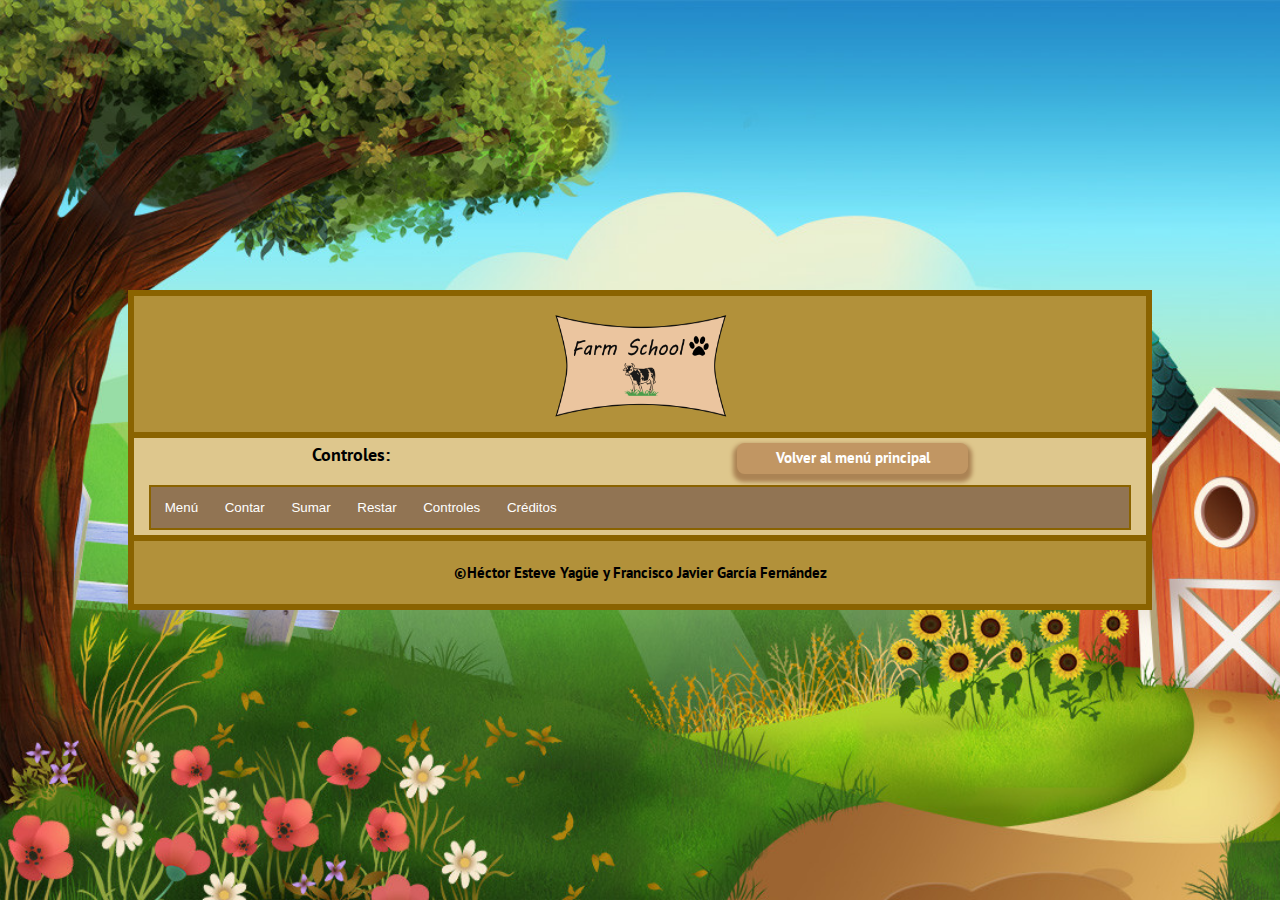
<file: controles.html>
<!DOCTYPE html>
<html lang="es">
<head>
	<title>Farm School/Controles</title>
	<meta name="author" content="Héctor Esteve Yagüe y Francisco Javier García Fernández" /> 
	<meta name="keywords" content="HTML5, web, UA, práctica 2, usabilidad, accesibilidad, niños, aprender, granja"/> 
	<meta name="description" content="Formulario de la práctica 1 de UA" />
	<meta charset="utf-8">
  	<meta name="viewport" content="width=device-width, initial-scale=1">
  	<link rel="shortcut icon" type="image/x-icon" href="./logotipo-e-icono/icono/ico/icono-farm-school.ico"/>
	<link rel="shortcut icon" type="image/vnd.microsoft.icon" href="./logotipo-e-icono/icono/ico/icono-farm-school.ico"/>
	<link rel="stylesheet" type="text/css" href="farm-school.css">
  	<link rel="stylesheet" href="./jquery-utilizado/plugins-jquery/jquery-ui-1.12.1/jquery-ui.css" />  	
  	<script src="./jquery-utilizado/jquery-3.3.1.min.js"></script>
  	<script src="./jquery-utilizado/plugins-jquery/jquery-ui-1.12.1/jquery-ui.js"></script>
</head>
<body>
	<main>
		<header>
			<a title="Ir al menú principal (Esc)" href="index.html"><img src="./logotipo-e-icono/logotipo/logotipo-farm-school.png" alt="Logotipo de Farm School"></a>
		</header>
		<section id="controles">
			<div id="titulo">
				<h3>Controles:</h3>
				<a title="Ir al menú principal (Esc)" href="index.html" class="botones"><span>Volver al menú principal</span></a>
			</div>

			<!--Links del tab-->
			<div class="contenedor-mano-tutorial">
				<div class="mano-tutorial-controles"></div>
				<div class="tab">
					<button class="controlesTabLink" onclick="abrirPestControlesJuego(event, 'menu')">Menú</button>
					<button class="controlesTabLink" onclick="abrirPestControlesJuego(event, 'contar')">Contar</button>
					<button class="controlesTabLink" onclick="abrirPestControlesJuego(event, 'sumar')">Sumar</button>
					<button class="controlesTabLink" onclick="abrirPestControlesJuego(event, 'restar')">Restar</button>
					<button class="controlesTabLink" onclick="abrirPestControlesJuego(event, 'controlesTabla')">Controles</button>
					<button class="controlesTabLink" onclick="abrirPestControlesJuego(event, 'creditos')">Créditos</button>
				</div>
			</div>

			<!--Tablas de los controles-->
			<table id="menu" class="tabla controlesTablaTab" title="Puedes hacer scroll lateral en la tabla si no cabe en tu pantalla para poder ver todos los datos que contiene">
				<caption>Menu:</caption>
				<tr><td>Control o Palabra Clave</td><td>Táctil o Ratón(<span><img src="./iconos/tactil.png" alt="icono de dedo"></span> o <span><img src="./iconos/raton.png" alt="icono de ratón"></span>)</td><td>Teclado (<span><img src="./iconos/teclado.png" alt="icono de teclado"></span>)</td><td>Voz: (<span><img src="./iconos/voz.png" alt="icono de voz"></span>)</td></tr>
				<tr><td>Click del ratón / Tocar</td><td>Ir a la opción clicada / tocada</td><td>-</td><td>-</td></tr>
				<tr><td>Flecha Arriba</td><td>-</td><td>Ir a la opción superior</td><td>-</td></tr>
				<tr><td>Flecha Abajo</td><td>-</td><td>Ir a la opción inferior</td><td>-</td></tr>
				<tr><td>Tabulador</td><td>-</td><td>Para ir seleccionando las distintas opciones del juego</td><td>-</td></tr>
				<tr><td>Enter</td><td>-</td><td>Entrar en la opción seleccionada</td><td>-</td></tr>
				<tr><td>...Contar...</td><td>-</td><td>-</td><td>Ir al menu de contar</td></tr>
				<tr><td>...Sumar...</td><td>-</td><td>-</td><td>Ir a sumar</td></tr>
				<tr><td>...Restar...</td><td>-</td><td>-</td><td>Ir a restar</td></tr>
				<tr><td>...Controles...</td><td>-</td><td>-</td><td>Ir a los controles</td></tr>
				<tr><td>...Créditos...</td><td>-</td><td>-</td><td>Ir a los créditos</td></tr>
			</table>

			<div id="contar" class="controlesTablaTab">
				<div class="tab">
					<button class="controlesTabLink" onclick="abrirPestControlesJuego(event, 'contar-casas')">Contar Casas</button>
					<button class="controlesTabLink" onclick="abrirPestControlesJuego(event, 'contar-verduras')">Contar Verduras</button>
				</div>
				<table class="tabla controlesTablaTabContar" title="Puedes hacer scroll lateral en la tabla si no cabe en tu pantalla para poder ver todos los datos que contiene">
					<caption>Contar:</caption>
					<tr><td>Control o Palabra Clave</td><td>Táctil o Ratón(<span><img src="./iconos/tactil.png" alt="icono de dedo"></span> o <span><img src="./iconos/raton.png" alt="icono de ratón"></span>)</td><td>Teclado (<span><img src="./iconos/teclado.png" alt="icono de teclado"></span>)</td><td>Voz: (<span><img src="./iconos/voz.png" alt="icono de voz"></span>)</td></tr>
					<tr><td>Click del ratón / Tocar</td><td>Ir a la opción clicada / tocada</td><td>-</td><td>-</td></tr>
					<tr><td>Flecha Arriba</td><td>-</td><td>Ir a la opción superior</td><td>-</td></tr>
					<tr><td>Flecha Abajo</td><td>-</td><td>Ir a la opción inferior</td><td>-</td></tr>
					<tr><td>Tabulador</td><td>-</td><td>Para ir seleccionando las distintas opciones del juego</td><td>-</td></tr>
					<tr><td>Enter</td><td>-</td><td>Entrar en la opción seleccionada</td><td>-</td></tr>
					<tr><td>...Casas...</td><td>-</td><td>-</td><td>Ir a contar casas</td></tr>
					<tr><td>...Verduras...</td><td>-</td><td>-</td><td>Ir a contar verduras</td></tr>
					<tr><td>...Menú...</td><td>-</td><td>-</td><td>Volver al menú principal</td></tr>
				</table>
			</div>

			<table id="contar-casas" class="tabla controlesTablaTab" title="Puedes hacer scroll lateral en la tabla si no cabe en tu pantalla para poder ver todos los datos que contiene">
				<caption>Contar Casas:</caption>
				<tr><td>Control o Palabra Clave</td><td>Táctil o Ratón(<span><img src="./iconos/tactil.png" alt="icono de dedo"></span> o <span><img src="./iconos/raton.png" alt="icono de ratón"></span>)</td><td>Teclado (<span><img src="./iconos/teclado.png" alt="icono de teclado"></span>)</td><td>Voz: (<span><img src="./iconos/voz.png" alt="icono de voz"></span>)</td></tr>
				<tr><td>Click del ratón / Tocar</td><td>Clicar/Tocar sobre casa para hacer recorrido / clicar/tocar sobre respuesta (recorrido finalizado)</td><td>-</td><td>-</td></tr>
				<tr><td>Flecha Izquierda</td><td>-</td><td>Ir a la izquierda mientras se hace el recorrido (solo con espacio pulsado) / ir a la respuesta de la izquierda (recorrido completado)</td><td>-</td></tr>
				<tr><td>Flecha Derecha</td><td>-</td><td>Ir a la derecha mientras se hace el recorrido (solo con espacio pulsado) / ir a la respuesta de la derecha (recorrido completado)</td><td>-</td></tr>
				<tr><td>H</td><td>-</td><td>Para abrir la ayuda del juego</td><td>-</td></tr>
				<tr><td>Espacio</td><td>-</td><td>Empezar recorrido con teclado</td><td>-</td></tr>
				<tr><td>Tabulador</td><td>-</td><td>Para ir seleccionando las distintas opciones del juego</td><td>-</td></tr>
				<tr><td>Enter</td><td>-</td><td>Comprobar respuesta seleccionada</td><td>-</td></tr>
				<tr><td>...Empezar...</td><td>-</td><td>-</td><td>Empezar recorrido</td></tr>
				<tr><td>...Números...</td><td>-</td><td>-</td><td>Para hacer el recorrido (1, 2, ...)</td></tr>
				<tr><td>...Respuesta...</td><td>-</td><td>-</td><td>Para comprobar la respuesta dicha (una vez se ha acabado el recorrido y se ha pulsado sobre el micrófono)</td></tr>
				<tr><td>...Menú...</td><td>-</td><td>-</td><td>Volver al menú principal (solo si se ha pulsado el micrófono)</td></tr>
				<tr><td>...Ayuda...</td><td>-</td><td>-</td><td>Para abrir la ayuda del juego (solo si se ha pulsado el micrófono)</td></tr>
				<tr><td>...Cerrar...</td><td>-</td><td>-</td><td>Para cerrar un mensaje modal (solo si se ha pulsado el micrófono y se ha abierto un mensaje modal)</td></tr>
			</table>

			<table id="contar-verduras" class="tabla controlesTablaTab" title="Puedes hacer scroll lateral en la tabla si no cabe en tu pantalla para poder ver todos los datos que contiene">
				<caption>Contar Verduras:</caption>
				<tr><td>Control o Palabra Clave</td><td>Táctil o Ratón(<span><img src="./iconos/tactil.png" alt="icono de dedo"></span> o <span><img src="./iconos/raton.png" alt="icono de ratón"></span>)</td><td>Teclado (<span><img src="./iconos/teclado.png" alt="icono de teclado"></span>)</td><td>Voz: (<span><img src="./iconos/voz.png" alt="icono de voz"></span>)</td></tr>
				<tr><td>Click del ratón / Tocar</td><td>Comprobar respuesta</td><td>-</td><td>-</td></tr>
				<tr><td>Flecha Izquierda</td><td>-</td><td>Ir a la respuesta de la izquierda</td><td>-</td></tr>
				<tr><td>Flecha Derecha</td><td>-</td><td>Ir a la respuesta de la derecha</td><td>-</td></tr>
				<tr><td>H</td><td>-</td><td>Para abrir la ayuda del juego</td><td>-</td></tr>
				<tr><td>Tabulador</td><td>-</td><td>Para ir seleccionando las distintas opciones del juego</td><td>-</td></tr>
				<tr><td>Enter</td><td>-</td><td>Comprobar respuesta seleccionada</td><td>-</td></tr>
				<tr><td>...Respuesta...</td><td>-</td><td>-</td><td>Para comprobar la respuesta dicha  (una vez se ha pulsado el micrófono)</td></tr>
				<tr><td>...Menú...</td><td>-</td><td>-</td><td>Volver al menú principal (solo si se ha pulsado el micrófono)</td></tr>
				<tr><td>...Ayuda...</td><td>-</td><td>-</td><td>Para abrir la ayuda del juego (solo si se ha pulsado el micrófono)</td></tr>
				<tr><td>...Cerrar...</td><td>-</td><td>-</td><td>Para cerrar un mensaje modal (solo si se ha pulsado el micrófono y se ha abierto un mensaje modal)</td></tr>
			</table>

			<table id="sumar" class="tabla controlesTablaTab" title="Puedes hacer scroll lateral en la tabla si no cabe en tu pantalla para poder ver todos los datos que contiene">
				<caption>Sumar:</caption>
				<tr><td>Control o Palabra Clave</td><td>Táctil o Ratón(<span><img src="./iconos/tactil.png" alt="icono de dedo"></span> o <span><img src="./iconos/raton.png" alt="icono de ratón"></span>)</td><td>Teclado (<span><img src="./iconos/teclado.png" alt="icono de teclado"></span>)</td><td>Voz: (<span><img src="./iconos/voz.png" alt="icono de voz"></span>)</td></tr>
				<tr><td>Click del ratón / Tocar y mover</td><td>Seleccionar un animal y moverlo al corral</td><td>-</td><td>-</td></tr>
				<tr><td>Click del ratón / Tocar</td><td>Comprobar respuesta (una vez se han metido todos los animales)</td><td>-</td><td>-</td></tr>
				<tr><td>Espacio</td><td>-</td><td>Seleccionar el primer animal que se puede meter</td><td>-</td></tr>
				<tr><td>Flecha Izquierda</td><td>-</td><td>Meter animal en el corral / ir a la respuesta de la izquierda (animales ya metidos en el corral)</td><td>-</td></tr>
				<tr><td>Flecha Derecha</td><td>-</td><td>Ir a la respuesta de la derecha</td><td>-</td></tr>
				<tr><td>H</td><td>-</td><td>Para abrir la ayuda del juego</td><td>-</td></tr>
				<tr><td>Tabulador</td><td>-</td><td>Para ir seleccionando las distintas opciones del juego</td><td>-</td></tr>
				<tr><td>Enter</td><td>-</td><td>Comprobar respuesta seleccionada (animales ya metidos)</td><td>-</td></tr>
				<tr><td>...Meter...</td><td>-</td><td>-</td><td>Para meter animales en el corral</td></tr>
				<tr><td>...Respuesta...</td><td>-</td><td>-</td><td>Para comprobar la respuesta dicha (una vez se han metido todos los animales y se ha pulsado sobre el micrófono)</td></tr>
				<tr><td>...Menú...</td><td>-</td><td>-</td><td>Volver al menú principal (solo si se ha pulsado el micrófono)</td></tr>
				<tr><td>...Ayuda...</td><td>-</td><td>-</td><td>Para abrir la ayuda del juego (solo si se ha pulsado el micrófono)</td></tr>
				<tr><td>...Cerrar...</td><td>-</td><td>-</td><td>Para cerrar un mensaje modal (solo si se ha pulsado el micrófono y se ha abierto un mensaje modal)</td></tr>
			</table>

			<table id="restar" class="tabla controlesTablaTab" title="Puedes hacer scroll lateral en la tabla si no cabe en tu pantalla para poder ver todos los datos que contiene">
				<caption>Restar:</caption>
				<tr><td>Control o Palabra Clave</td><td>Táctil o Ratón(<span><img src="./iconos/tactil.png" alt="icono de dedo"></span> o <span><img src="./iconos/raton.png" alt="icono de ratón"></span>)</td><td>Teclado (<span><img src="./iconos/teclado.png" alt="icono de teclado"></span>)</td><td>Voz: (<span><img src="./iconos/voz.png" alt="icono de voz"></span>)</td></tr>
				<tr><td>Click del ratón / Tocar</td><td>Comprobar respuesta</td><td>-</td><td>-</td></tr>
				<tr><td>Flecha Izquierda</td><td>-</td><td>Ir a la respuesta de la izquierda</td><td>-</td></tr>
				<tr><td>Flecha Derecha</td><td>-</td><td>Ir a la respuesta de la derecha</td><td>-</td></tr>
				<tr><td>H</td><td>-</td><td>Para abrir la ayuda del juego</td><td>-</td></tr>
				<tr><td>Tabulador</td><td>-</td><td>Para ir seleccionando las distintas opciones del juego</td><td>-</td></tr>
				<tr><td>Enter</td><td>-</td><td>Comprobar respuesta seleccionada</td><td>-</td></tr>
				<tr><td>...Respuesta...</td><td>-</td><td>-</td><td>Para comprobar la respuesta dicha (una vez se ha pulsado el micrófono)</td></tr>
				<tr><td>...Menú...</td><td>-</td><td>-</td><td>Volver al menú principal (solo si se ha pulsado el micrófono)</td></tr>
				<tr><td>...Ayuda...</td><td>-</td><td>-</td><td>Para abrir la ayuda del juego (solo si se ha pulsado el micrófono)</td></tr>
				<tr><td>...Cerrar...</td><td>-</td><td>-</td><td>Para cerrar un mensaje modal (solo si se ha pulsado el micrófono y se ha abierto un mensaje modal)</td></tr>
			</table>

			<table id="controlesTabla" class="tabla controlesTablaTab" title="Puedes hacer scroll lateral en la tabla si no cabe en tu pantalla para poder ver todos los datos que contiene">
				<caption>Controles:</caption>
				<tr><td>Control o Palabra Clave</td><td>Táctil o Ratón(<span><img src="./iconos/tactil.png" alt="icono de dedo"></span> o <span><img src="./iconos/raton.png" alt="icono de ratón"></span>)</td><td>Teclado (<span><img src="./iconos/teclado.png" alt="icono de teclado"></span>)</td><td>Voz: (<span><img src="./iconos/voz.png" alt="icono de voz"></span>)</td></tr>
				<tr><td>Click del ratón / Tocar</td><td>Ir a la opción clicada / tocada</td><td>-</td><td>-</td></tr>
				<tr><td>Tabulador</td><td>-</td><td>Para ir seleccionando las distintas opciones del juego</td><td>-</td></tr>
				<tr><td>Enter</td><td>-</td><td>Entrar en la opción seleccionada</td><td>-</td></tr>
				<tr><td>...Menú...</td><td>-</td><td>-</td><td>Volver al menú principal</td></tr>
			</table>

			<table id="creditos" class="tabla controlesTablaTab" title="Puedes hacer scroll lateral en la tabla si no cabe en tu pantalla para poder ver todos los datos que contiene">
				<caption>Créditos:</caption>
				<tr><td>Control o Palabra Clave</td><td>Táctil o Ratón(<span><img src="./iconos/tactil.png" alt="icono de dedo"></span> o <span><img src="./iconos/raton.png" alt="icono de ratón"></span>)</td><td>Teclado (<span><img src="./iconos/teclado.png" alt="icono de teclado"></span>)</td><td>Voz: (<span><img src="./iconos/voz.png" alt="icono de voz"></span>)</td></tr>
				<tr><td>Click del ratón / Tocar</td><td>Ir a la opción clicada / tocada</td><td>-</td><td>-</td></tr>
				<tr><td>Tabulador</td><td>-</td><td>Para ir seleccionando las distintas opciones del juego</td><td>-</td></tr>
				<tr><td>Enter</td><td>-</td><td>Entrar en la opción seleccionada</td><td>-</td></tr>
				<tr><td>...Menú...</td><td>-</td><td>-</td><td>Volver al menú principal</td></tr>
			</table>
		</section>
		<footer>
			<p><strong><a title="Ver créditos" href="#">&copy;Héctor Esteve Yagüe y Francisco Javier García Fernández</a></strong></p>
		</footer>
	</main>
	<script src="./farm-school.js"></script>
	<script src="voz.js"></script>
	<script>
		var texto_final = "Estos son los controles del juego. Si quieres verlos, pulsa sobre los botones correspondientes a las distintas partes del juego. Si quieres practicar, pulsa sobre el botón volver al menú principal o sobre la imagen con el nombre Farm School.";
		responsiveVoice.speak(texto_final, "Spanish Female");
		reconocerVoz();
	</script>
	<script>
		document.addEventListener("keydown", function teclaPulsada(evt)
		{
			if(evt.keyCode == 27){
				window.location="index.html";
			}
		}, false);
	</script>
</body>
</html>
</file>
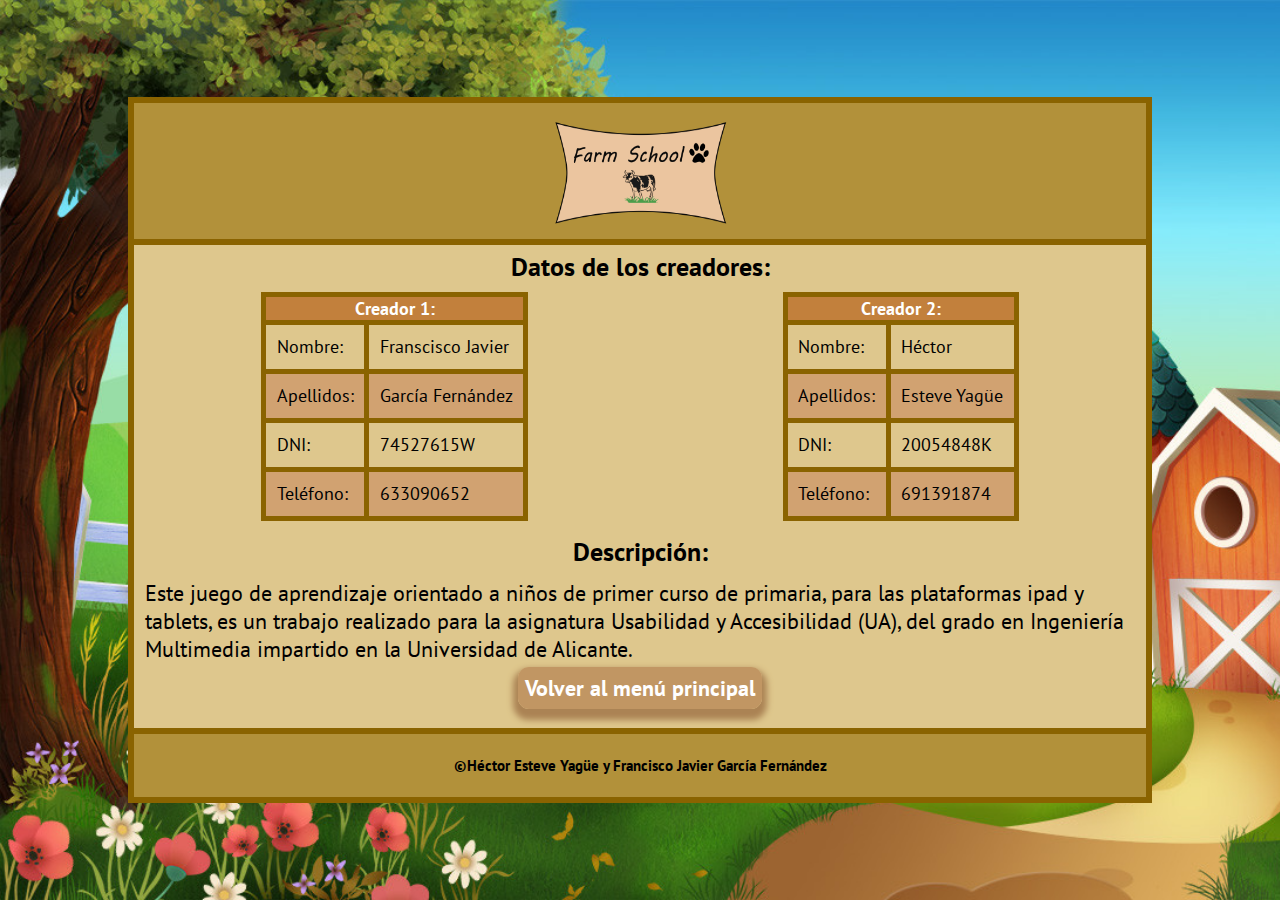
<file: creditos.html>
<!DOCTYPE html>
<html lang="es">
<head>
	<title>Farm School/Creditos</title>
	<meta name="author" content="Héctor Esteve Yagüe y Francisco Javier García Fernández" /> 
	<meta name="keywords" content="HTML5, web, UA, práctica 2, usabilidad, accesibilidad, niños, aprender, granja"/> 
	<meta name="description" content="Formulario de la práctica 1 de UA" />
	<meta charset="utf-8">
  	<meta name="viewport" content="width=device-width, initial-scale=1">
  	<link rel="shortcut icon" type="image/x-icon" href="./logotipo-e-icono/icono/ico/icono-farm-school.ico"/>
	<link rel="shortcut icon" type="image/vnd.microsoft.icon" href="./logotipo-e-icono/icono/ico/icono-farm-school.ico"/>
	<link rel="stylesheet" type="text/css" href="farm-school.css">
  	<link rel="stylesheet" href="./jquery-utilizado/plugins-jquery/jquery-ui-1.12.1/jquery-ui.css" />  	
  	<script src="./jquery-utilizado/jquery-3.3.1.min.js"></script>
  	<script src="./jquery-utilizado/plugins-jquery/jquery-ui-1.12.1/jquery-ui.js"></script>
</head>
<body>
	<main>
		<header>
			<a title="Ir al menú principal (Esc)" href="index.html"><img src="./logotipo-e-icono/logotipo/logotipo-farm-school.png" alt="Logotipo de Farm School"></a>
		</header>
		<section id="creditos">
			<h3>Datos de los creadores:</h3>
			<div id="contTablasCred">
				<table class="tabla" title="Puedes hacer scroll lateral en la tabla si no cabe en tu pantalla para poder ver todos los datos que contiene">
					<caption>Creador 1:</caption>
					<tr><td>Nombre: </td><td>Franscisco Javier</td></tr>
					<tr><td>Apellidos: </td><td>García Fernández</td></tr>
					<tr><td>DNI: </td><td>74527615W</td></tr>
					<tr><td>Teléfono: </td><td>633090652</td></tr>
				</table>
				<table class="tabla" title="Puedes hacer scroll lateral en la tabla si no cabe en tu pantalla para poder ver todos los datos que contiene">
					<caption>Creador 2:</caption>
					<tr><td>Nombre: </td><td>Héctor</td></tr>
					<tr><td>Apellidos: </td><td>Esteve Yagüe</td></tr>
					<tr><td>DNI: </td><td>20054848K</td></tr>
					<tr><td>Teléfono: </td><td>691391874</td></tr>
				</table>
			</div>
			<h3>Descripción:</h3>
			<p>Este juego de aprendizaje orientado a niños de primer curso de primaria, para las plataformas ipad y tablets, es un trabajo realizado para la asignatura Usabilidad y Accesibilidad (UA), del grado en Ingeniería Multimedia impartido en la Universidad de Alicante.</p>
			<div class="mano-tutorial-creditos"></div>
			<div class="botonera contenedor-mano-tutorial">
				<a title="Ir al menú principal (Esc)" href="index.html" class="botones"><span>Volver al menú principal</span></a>
			</div>
		</section>
		<footer>
			<p><strong><a title="Ver créditos" href="#">&copy;Héctor Esteve Yagüe y Francisco Javier García Fernández</a></strong></p>
		</footer>
	</main>
	<script src="./farm-school.js"></script>
	<script src="voz.js"></script>
	<script>
		var texto_final = "Estos son los créditos del juego. Si quieres practicar, pulsa sobre el botón volver al menú principal o sobre la imagen con el nombre Farm School.";	
		responsiveVoice.speak(texto_final, "Spanish Female");
		reconocerVoz();
	</script>
	<script>
		document.addEventListener("keydown", function teclaPulsada(evt)
		{
			if(evt.keyCode == 27){
				window.location="index.html";
			}
		}, false);
	</script>
</body>
</html>
</file>
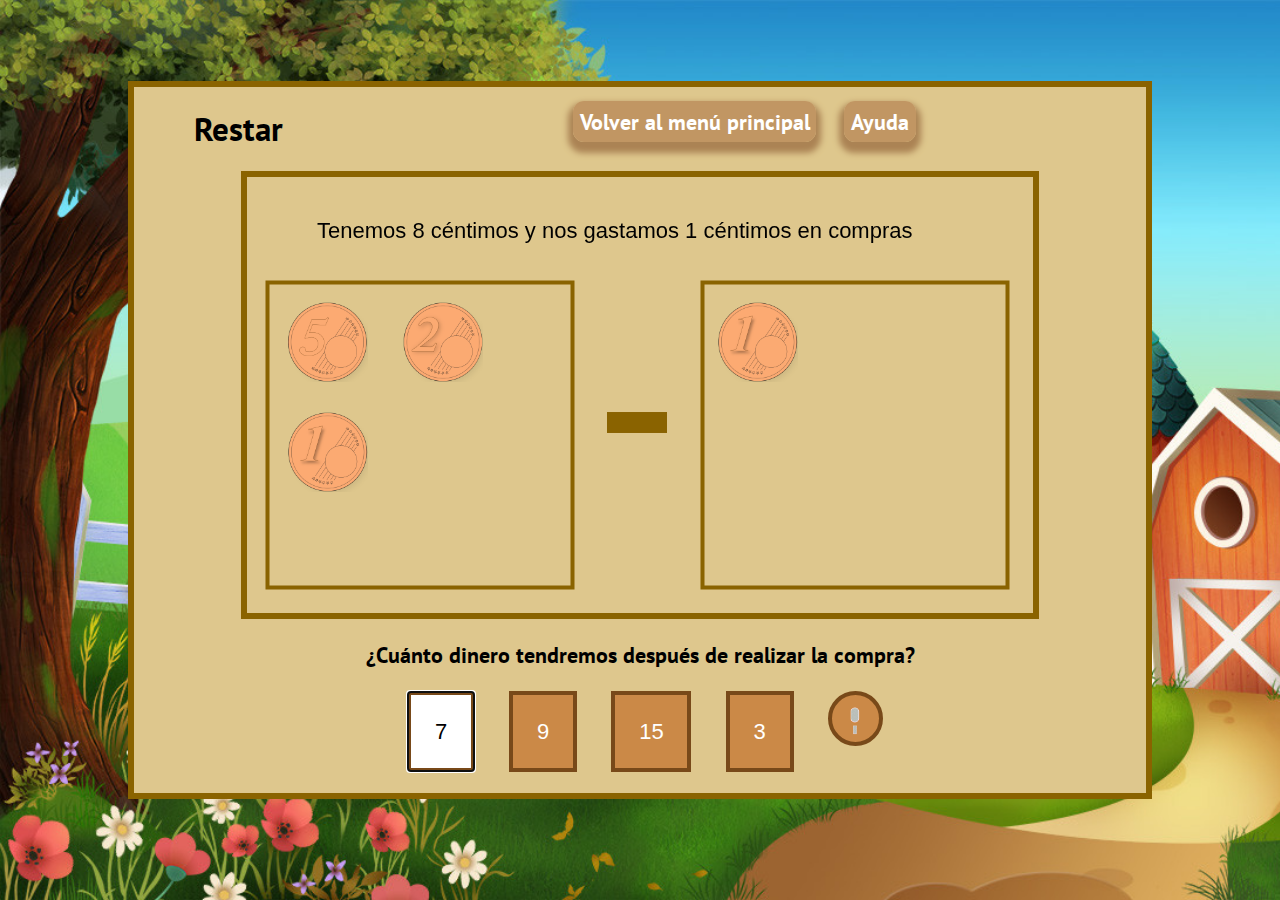
<file: restar.html>
<!DOCTYPE html>
<html lang="es">
<head>
	<title>Farm School/Restar</title>
	<meta name="author" content="Héctor Esteve Yagüe y Francisco Javier García Fernández" /> 
	<meta name="keywords" content="HTML5, web, UA, práctica 2, usabilidad, accesibilidad, niños, aprender, granja"/> 
	<meta name="description" content="Formulario de la práctica 1 de UA" />
	<meta charset="utf-8">
  	<meta name="viewport" content="width=device-width, initial-scale=1">
  	<link rel="shortcut icon" type="image/x-icon" href="./logotipo-e-icono/icono/ico/icono-farm-school.ico"/>
	<link rel="shortcut icon" type="image/vnd.microsoft.icon" href="./logotipo-e-icono/icono/ico/icono-farm-school.ico"/>
	<link rel="stylesheet" type="text/css" href="farm-school.css">
  	<link rel="stylesheet" href="./jquery-utilizado/plugins-jquery/jquery-ui-1.12.1/jquery-ui.css" />  	
  	<script src="./jquery-utilizado/jquery-3.3.1.min.js"></script>
  	<script src="./jquery-utilizado/plugins-jquery/jquery-ui-1.12.1/jquery-ui.js"></script>
</head>
<body>
	<main>
		<div class="tituloJuego">
			<h2>Restar</h2>
			<div class="botonera">
				<a title="Ir al menú principal (Esc)" href="index.html" class="botones"><span>Volver al menú principal</span></a>
				<a title="Mostrar ayuda (H)" onclick="mostrarMensajeAyuda()" class="botones" id="btn-ayuda"><span>Ayuda</span></a>	
			</div>
		</div>
		<div id="restar">
			<canvas id="cv02" width = "786" height="436">
			
			</canvas>
			<div id="contenedorResultados">
			<div id="ponerRespuestas" class="contenedor-mano-tutorial">
				<div id="respuestas" class="respuestas">
					<div class="mano-tutorial-respuestas"></div>

				</div>
			</div>
		</div>
		</div>
	</main>
	<script src="voz.js"></script>
	<script src="./farm-school.js"></script>
	<script>
		var pos = 0;
		var id;
		document.addEventListener("keydown", function teclaPulsada(evt)
		{
			if(evt.keyCode == 37){
					pos--;
					if(pos==3){
						if(document.getElementById('resp3')!=='undefined' && document.getElementById('resp3')!==null){
							document.getElementById('resp').focus();
						}else{
							pos--;
						}
					}
					if(pos==2){
						if(document.getElementById('resp2')!=='undefined' && document.getElementById('resp2')!==null){
							document.getElementById('resp2').focus();
						}else{
							pos--;
						}
					}if(pos==1){
						if(document.getElementById('resp1')!=='undefined' && document.getElementById('resp1')!==null){
							document.getElementById('resp1').focus();
						}else{
							pos--;
						}
					}
					
					if(pos==0){
						if(document.getElementById('resp0')!=='undefined' && document.getElementById('resp0')!==null){
							document.getElementById('resp0').focus();
						}else{
							pos--;
						}
					}					
					if(pos<0){
						$("#respuestas>button" ).each(function(i) {
							id = 'resp'+i;
						 	if(document.getElementById(id)!=='undefined' && document.getElementById(id)!==null){
								console.log(id);
								document.getElementById(id).focus();
						  	}
						});
						pos=3;
					}
					console.log(pos);
				}else if(evt.keyCode == 39){
					pos++;
					if(pos==0){
						if(document.getElementById('resp0')!=='undefined' && document.getElementById('resp0')!==null){
							document.getElementById('resp0').focus();
						}else{
							pos++;
						}
					}
					if(pos==1){
						if(document.getElementById('resp1')!=='undefined' && document.getElementById('resp1')!==null){
							document.getElementById('resp1').focus();
						}else{
							console.log('borro el uno');
							pos++;
						}
					}
					if(pos==2){
						if(document.getElementById('resp2')!=='undefined' && document.getElementById('resp2')!==null){
							document.getElementById('resp2').focus();
						}else{
							pos++;
						}
					}
					if(pos==3){
						if(document.getElementById('resp3')!=='undefined' && document.getElementById('resp3')!==null){
							document.getElementById('resp3').focus();
						}else{
							pos++;
						}
					}
					if(pos>3){
						$("#respuestas>button" ).each(function(i) {
							id = 'resp'+i;
						 	if(document.getElementById(id)!=='undefined' && document.getElementById(id)!==null){
								console.log(id);
								document.getElementById(id).focus();
								return false;
						  	}
						});
						pos=0
					}
					console.log(pos);
				}
			if(evt.keyCode == 27){
				window.location="index.html";
			}
			if(evt.keyCode == 72){
				document.getElementById('btn-ayuda').click();
			}
		}, false);
	</script>
</body>
</html>
</file>
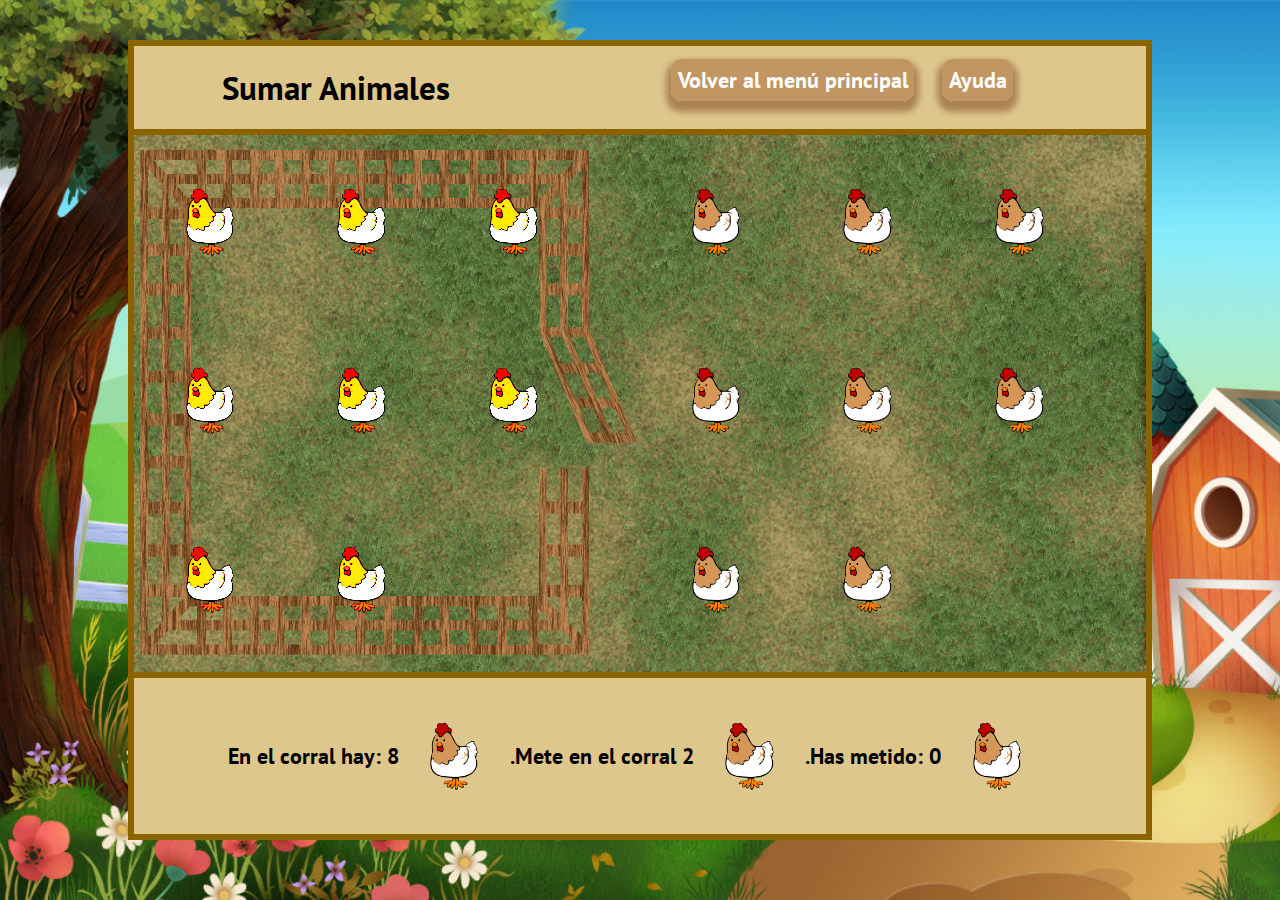
<file: sumar.html>
<!DOCTYPE html>
<html lang="es">
<head>
	<title>Farm School/Sumar</title>
	<meta name="author" content="Héctor Esteve Yagüe y Francisco Javier García Fernández" /> 
	<meta name="keywords" content="HTML5, web, UA, práctica 2, usabilidad, accesibilidad, niños, aprender, granja"/> 
	<meta name="description" content="Formulario de la práctica 1 de UA" />
	<meta charset="utf-8">
  	<meta name="viewport" content="width=device-width, initial-scale=1">
  	<link rel="shortcut icon" type="image/x-icon" href="./logotipo-e-icono/icono/ico/icono-farm-school.ico"/>
	<link rel="shortcut icon" type="image/vnd.microsoft.icon" href="./logotipo-e-icono/icono/ico/icono-farm-school.ico"/>
	<link rel="stylesheet" type="text/css" href="farm-school.css">
  	<link rel="stylesheet" href="./jquery-utilizado/plugins-jquery/jquery-ui-1.12.1/jquery-ui.css" />  	
  	<script src="./jquery-utilizado/jquery-3.3.1.min.js"></script>
  	<script src="./jquery-utilizado/plugins-jquery/jquery-ui-1.12.1/jquery-ui.js"></script>
  	<script src="./jquery-utilizado/plugins-jquery/jquery-ui-touch-punch/jquery.ui.touch-punch.min.js"></script>
</head>
<body>
	<main>
		<div class="tituloJuego">
			<h2>Sumar Animales</h2>
			<div class="botonera">
				<a title="Ir al menú principal (Esc)" href="index.html" class="botones"><span>Volver al menú principal</span></a>
				<a title="Mostrar ayuda (H)" onclick="mostrarMensajeAyuda()" class="botones" id="btn-ayuda"><span>Ayuda</span></a>	
			</div>
		</div>
		<div id="sumarAnimales" class="contenedorDragAndDrop">
			<div id="animalesDentro" class="imagen-droppable contenedor-mano-tutorial">
				<img src="./imagenes/sumar/corral-propio-cuadrado-abierto-r.png" alt="corral abierto">
			</div>
			<div id="animalesFuera">
				<div class="mano-tutorial-drag"></div>
			</div>
		</div>
		<div id="contenedorResultados">
			<div id="ponerRespuestas" class="contenedor-mano-tutorial">
				<div id="respuestas" class="respuestas"></div>
			</div>
		</div>
	</main>
	<script src="voz.js"></script>
	<script src="./farm-school.js"></script>
	<script>
		var pos = -1;
		document.addEventListener("keydown", function teclaPulsada(evt)
		{
			if(document.getElementById('respuestas').innerHTML!=''){
				if(evt.keyCode == 37){
					pos--;
					if(pos==3){
						if(document.getElementById('resp3')!=='undefined' && document.getElementById('resp3')!==null){
							document.getElementById('resp').focus();
						}else{
							pos--;
						}
					}
					if(pos==2){
						if(document.getElementById('resp2')!=='undefined' && document.getElementById('resp2')!==null){
							document.getElementById('resp2').focus();
						}else{
							pos--;
						}
					}if(pos==1){
						if(document.getElementById('resp1')!=='undefined' && document.getElementById('resp1')!==null){
							document.getElementById('resp1').focus();
						}else{
							pos--;
						}
					}
					
					if(pos==0){
						if(document.getElementById('resp0')!=='undefined' && document.getElementById('resp0')!==null){
							document.getElementById('resp0').focus();
						}else{
							pos--;
						}
					}					
					if(pos<0){
						$("#respuestas>button" ).each(function(i) {
							id = 'resp'+i;
						 	if(document.getElementById(id)!=='undefined' && document.getElementById(id)!==null){
								console.log(id);
								document.getElementById(id).focus();
						  	}
						});
						pos=3;
					}
					console.log(pos);
				}else if(evt.keyCode == 39){
					pos++;
					if(pos==0){
						if(document.getElementById('resp0')!=='undefined' && document.getElementById('resp0')!==null){
							document.getElementById('resp0').focus();
						}else{
							pos++;
						}
					}
					if(pos==1){
						if(document.getElementById('resp1')!=='undefined' && document.getElementById('resp1')!==null){
							document.getElementById('resp1').focus();
						}else{
							console.log('borro el uno');
							pos++;
						}
					}
					if(pos==2){
						if(document.getElementById('resp2')!=='undefined' && document.getElementById('resp2')!==null){
							document.getElementById('resp2').focus();
						}else{
							pos++;
						}
					}
					if(pos==3){
						if(document.getElementById('resp3')!=='undefined' && document.getElementById('resp3')!==null){
							document.getElementById('resp3').focus();
						}else{
							pos++;
						}
					}
					if(pos>3){
						$("#respuestas>button" ).each(function(i) {
							id = 'resp'+i;
						 	if(document.getElementById(id)!=='undefined' && document.getElementById(id)!==null){
								console.log(id);
								document.getElementById(id).focus();
								return false;
						  	}
						});
						pos=0
					}
					console.log(pos);
				}
			}
			if(evt.keyCode == 27){
				window.location="index.html";
			}
			if(evt.keyCode == 72){
				document.getElementById('btn-ayuda').click();
			}
		}, false);
	</script>
</body>
</html>
</file>
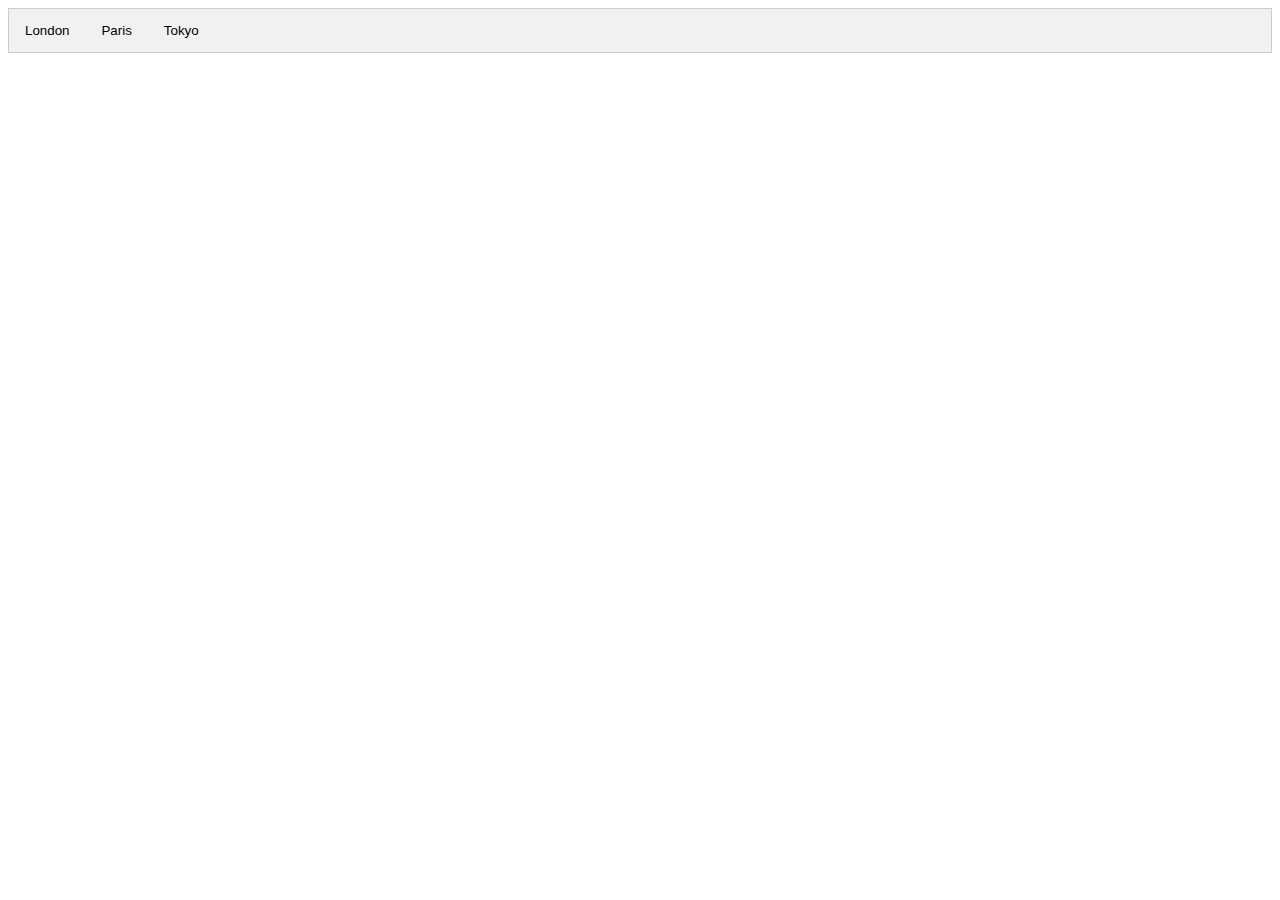
<file: tabulador.html>
<!DOCTYPE html>
<html>
<head>
    <meta http-equiv="Content-Type" content="text/html; charset=UTF-8">
    <link rel="stylesheet" type="text/css" href="estilo.css"/>
    <script type="text/javascript" src="cambiarPestanna.js"></script>
    <title></title>
</head>
<body>
    <!-- Tab links -->
    <div class="tab">
      <button class="tablinks" onclick="openCity(event, 'London')">London</button>
      <button class="tablinks" onclick="openCity(event, 'Paris')">Paris</button>
      <button class="tablinks" onclick="openCity(event, 'Tokyo')">Tokyo</button>
    </div>

    <!-- Tab content -->
    <div id="London" class="tabcontent">
      <h3>London</h3>
      <p>London is the capital city of England.</p>
    </div>

    <div id="Paris" class="tabcontent">
      <h3>Paris</h3>
      <p>Paris is the capital of France.</p> 
    </div>

    <div id="Tokyo" class="tabcontent">
      <h3>Tokyo</h3>
      <p>Tokyo is the capital of Japan.</p>
    </div>
</body>
</html>
</file>
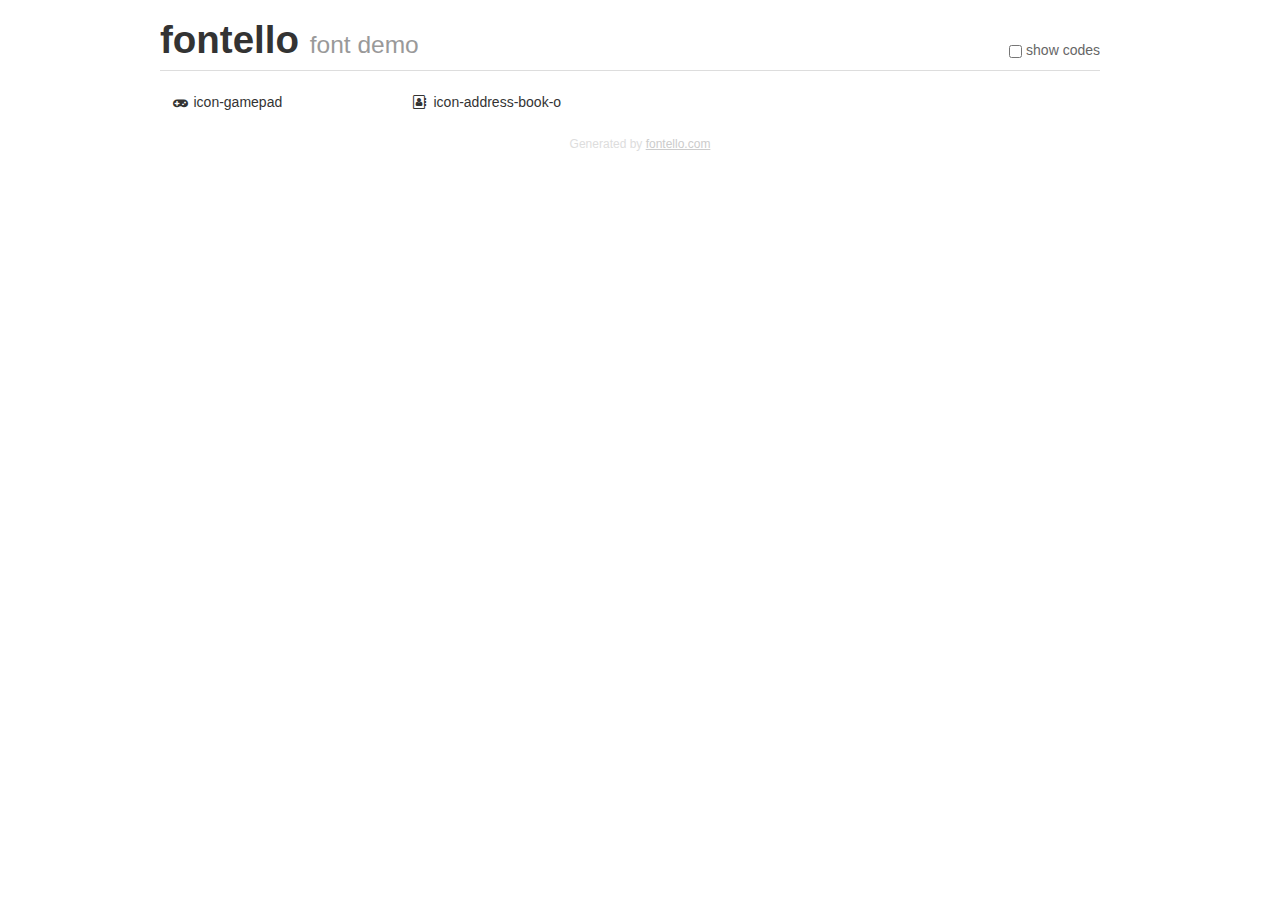
<file: fontello/demo.html>
<!DOCTYPE html>
<html>
  <head><!--[if lt IE 9]><script language="javascript" type="text/javascript" src="//html5shim.googlecode.com/svn/trunk/html5.js"></script><![endif]-->
    <meta charset="UTF-8"><style>/*
 * Bootstrap v2.2.1
 *
 * Copyright 2012 Twitter, Inc
 * Licensed under the Apache License v2.0
 * http://www.apache.org/licenses/LICENSE-2.0
 *
 * Designed and built with all the love in the world @twitter by @mdo and @fat.
 */
.clearfix {
  *zoom: 1;
}
.clearfix:before,
.clearfix:after {
  display: table;
  content: "";
  line-height: 0;
}
.clearfix:after {
  clear: both;
}
html {
  font-size: 100%;
  -webkit-text-size-adjust: 100%;
  -ms-text-size-adjust: 100%;
}
a:focus {
  outline: thin dotted #333;
  outline: 5px auto -webkit-focus-ring-color;
  outline-offset: -2px;
}
a:hover,
a:active {
  outline: 0;
}
button,
input,
select,
textarea {
  margin: 0;
  font-size: 100%;
  vertical-align: middle;
}
button,
input {
  *overflow: visible;
  line-height: normal;
}
button::-moz-focus-inner,
input::-moz-focus-inner {
  padding: 0;
  border: 0;
}
body {
  margin: 0;
  font-family: "Helvetica Neue", Helvetica, Arial, sans-serif;
  font-size: 14px;
  line-height: 20px;
  color: #333;
  background-color: #fff;
}
a {
  color: #08c;
  text-decoration: none;
}
a:hover {
  color: #005580;
  text-decoration: underline;
}
.row {
  margin-left: -20px;
  *zoom: 1;
}
.row:before,
.row:after {
  display: table;
  content: "";
  line-height: 0;
}
.row:after {
  clear: both;
}
[class*="span"] {
  float: left;
  min-height: 1px;
  margin-left: 20px;
}
.container,
.navbar-static-top .container,
.navbar-fixed-top .container,
.navbar-fixed-bottom .container {
  width: 940px;
}
.span12 {
  width: 940px;
}
.span11 {
  width: 860px;
}
.span10 {
  width: 780px;
}
.span9 {
  width: 700px;
}
.span8 {
  width: 620px;
}
.span7 {
  width: 540px;
}
.span6 {
  width: 460px;
}
.span5 {
  width: 380px;
}
.span4 {
  width: 300px;
}
.span3 {
  width: 220px;
}
.span2 {
  width: 140px;
}
.span1 {
  width: 60px;
}
[class*="span"].pull-right,
.row-fluid [class*="span"].pull-right {
  float: right;
}
.container {
  margin-right: auto;
  margin-left: auto;
  *zoom: 1;
}
.container:before,
.container:after {
  display: table;
  content: "";
  line-height: 0;
}
.container:after {
  clear: both;
}
p {
  margin: 0 0 10px;
}
.lead {
  margin-bottom: 20px;
  font-size: 21px;
  font-weight: 200;
  line-height: 30px;
}
small {
  font-size: 85%;
}
h1 {
  margin: 10px 0;
  font-family: inherit;
  font-weight: bold;
  line-height: 20px;
  color: inherit;
  text-rendering: optimizelegibility;
}
h1 small {
  font-weight: normal;
  line-height: 1;
  color: #999;
}
h1 {
  line-height: 40px;
}
h1 {
  font-size: 38.5px;
}
h1 small {
  font-size: 24.5px;
}
body {
  margin-top: 90px;
}
.header {
  position: fixed;
  top: 0;
  left: 50%;
  margin-left: -480px;
  background-color: #fff;
  border-bottom: 1px solid #ddd;
  padding-top: 10px;
  z-index: 10;
}
.footer {
  color: #ddd;
  font-size: 12px;
  text-align: center;
  margin-top: 20px;
}
.footer a {
  color: #ccc;
  text-decoration: underline;
}
.the-icons {
  font-size: 14px;
  line-height: 24px;
}
.switch {
  position: absolute;
  right: 0;
  bottom: 10px;
  color: #666;
}
.switch input {
  margin-right: 0.3em;
}
.codesOn .i-name {
  display: none;
}
.codesOn .i-code {
  display: inline;
}
.i-code {
  display: none;
}
@font-face {
      font-family: 'fontello';
      src: url('./font/fontello.eot?72337793');
      src: url('./font/fontello.eot?72337793#iefix') format('embedded-opentype'),
           url('./font/fontello.woff?72337793') format('woff'),
           url('./font/fontello.ttf?72337793') format('truetype'),
           url('./font/fontello.svg?72337793#fontello') format('svg');
      font-weight: normal;
      font-style: normal;
    }
     
     
    .demo-icon
    {
      font-family: "fontello";
      font-style: normal;
      font-weight: normal;
      speak: none;
     
      display: inline-block;
      text-decoration: inherit;
      width: 1em;
      margin-right: .2em;
      text-align: center;
      /* opacity: .8; */
     
      /* For safety - reset parent styles, that can break glyph codes*/
      font-variant: normal;
      text-transform: none;
     
      /* fix buttons height, for twitter bootstrap */
      line-height: 1em;
     
      /* Animation center compensation - margins should be symmetric */
      /* remove if not needed */
      margin-left: .2em;
     
      /* You can be more comfortable with increased icons size */
      /* font-size: 120%; */
     
      /* Font smoothing. That was taken from TWBS */
      -webkit-font-smoothing: antialiased;
      -moz-osx-font-smoothing: grayscale;
     
      /* Uncomment for 3D effect */
      /* text-shadow: 1px 1px 1px rgba(127, 127, 127, 0.3); */
    }
     </style>
    <link rel="stylesheet" href="css/animation.css"><!--[if IE 7]><link rel="stylesheet" href="css/" + font.fontname + "-ie7.css"><![endif]-->
    <script>
      function toggleCodes(on) {
        var obj = document.getElementById('icons');
      
        if (on) {
          obj.className += ' codesOn';
        } else {
          obj.className = obj.className.replace(' codesOn', '');
        }
      }
      
    </script>
  </head>
  <body>
    <div class="container header">
      <h1>fontello <small>font demo</small></h1>
      <label class="switch">
        <input type="checkbox" onclick="toggleCodes(this.checked)">show codes
      </label>
    </div>
    <div class="container" id="icons">
      <div class="row">
        <div class="the-icons span3" title="Code: 0xf11b"><i class="demo-icon icon-gamepad">&#xf11b;</i> <span class="i-name">icon-gamepad</span><span class="i-code">0xf11b</span></div>
        <div class="the-icons span3" title="Code: 0xf2ba"><i class="demo-icon icon-address-book-o">&#xf2ba;</i> <span class="i-name">icon-address-book-o</span><span class="i-code">0xf2ba</span></div>
      </div>
    </div>
    <div class="container footer">Generated by <a href="http://fontello.com">fontello.com</a></div>
  </body>
</html>
</file>
<file: fontello/css/fontello.css>
@font-face {
  font-family: 'fontello';
  src: url('../font/fontello.eot?54876819');
  src: url('../font/fontello.eot?54876819#iefix') format('embedded-opentype'),
       url('../font/fontello.woff2?54876819') format('woff2'),
       url('../font/fontello.woff?54876819') format('woff'),
       url('../font/fontello.ttf?54876819') format('truetype'),
       url('../font/fontello.svg?54876819#fontello') format('svg');
  font-weight: normal;
  font-style: normal;
}
/* Chrome hack: SVG is rendered more smooth in Windozze. 100% magic, uncomment if you need it. */
/* Note, that will break hinting! In other OS-es font will be not as sharp as it could be */
/*
@media screen and (-webkit-min-device-pixel-ratio:0) {
  @font-face {
    font-family: 'fontello';
    src: url('../font/fontello.svg?54876819#fontello') format('svg');
  }
}
*/
 
 [class^="icon-"]:before, [class*=" icon-"]:before {
  font-family: "fontello";
  font-style: normal;
  font-weight: normal;
  speak: none;
 
  display: inline-block;
  text-decoration: inherit;
  width: 1em;
  margin-right: .2em;
  text-align: center;
  /* opacity: .8; */
 
  /* For safety - reset parent styles, that can break glyph codes*/
  font-variant: normal;
  text-transform: none;
 
  /* fix buttons height, for twitter bootstrap */
  line-height: 1em;
 
  /* Animation center compensation - margins should be symmetric */
  /* remove if not needed */
  margin-left: .2em;
 
  /* you can be more comfortable with increased icons size */
  /* font-size: 120%; */
 
  /* Font smoothing. That was taken from TWBS */
  -webkit-font-smoothing: antialiased;
  -moz-osx-font-smoothing: grayscale;
 
  /* Uncomment for 3D effect */
  /* text-shadow: 1px 1px 1px rgba(127, 127, 127, 0.3); */
}
 
.icon-gamepad:before { content: '\f11b'; } /* '' */
.icon-address-book-o:before { content: '\f2ba'; } /* '' */
</file>
<file: farm-school.css>
@import url('https://fonts.googleapis.com/css?family=PT+Sans');

*{
	box-sizing: border-box;
}

html{
	min-width: 768px;
    max-width: 2048px;
    display: flex;
    flex-direction: column;
    justify-content: center;
    height: 100%; /*-> yo pienso que se debera de poner para que la imagen de fondo se ajuste como queremos, ya que si no, se entrecorta y no se ve bien (se ve el color de fondo). En ordenador conlleva a que deje de verse bien porque ajusta el tamaño de la pantalla al que le indiques tu por lo que deja de verse bien, lo podemos poner al final y preguntarle la semana que viene a ver*/
}

body{
	box-sizing: border-box;
	margin: 0 auto;
	width: 80%;
	font-family: 'PT Sans', sans-serif;
	background-image: url("./background-image/background-farm-school.jpg");
	background-color: #A58F55; /*color por si la imagen no esta disponible*/
	background-origin: border-box;
	background-repeat: no-repeat;
	background-size: cover;
	font-size: 22px;
	position: relative;
}

	/****************************************************CLASES**************************************************************/

		.tituloJuego{
			border-top: 0.3em solid #8A6300;
			padding-top: 2%;
			margin-bottom: 2%;
		}

		.botonera{
			text-align: center;
		}

		.botones{
			text-decoration: none;
			color: #ffffff;
			box-shadow: 0 0.3em 0.3em 0.2em #AB8354;
			border-radius: 0.5em;
			background-color: #C19663;
			cursor: pointer;
			height: 1.5em;
			width: 15em;
			text-align: center;
			font-weight: bold;
			margin: auto;
			padding: 0.3em;
		}

		#btn-ayuda{
			margin-left: 1em;

		}

		.botones:hover{
			background-color: #ffffff;
			box-shadow: none;
			color: #000000;
		}

		.botones:focus{
			background-color: #ffffff;
			box-shadow: none;
			color: #000000;
		}

		.botones-modal{
			display: table;
			text-decoration: none;
			color: #ffffff;
			border: 0.2em solid #8E7345;
			border-radius: 1em;
			cursor: pointer;
			background-color: #C6943D;
			text-align: center;
			font-weight: bold;
			margin: auto;
			height: 3em;
			width: 8em;
		}

			.botones-modal:hover{
				color: #000000;
				background-color: #ffffff;
			}

			.botones-modal:focus{
				color: #000000;
				background-color: #ffffff;
			}

		.imagenes-corral{
			filter: contrast(250%) saturate(250%) brightness(130%);
		}

		.preguntas{
			font-size: 100%;
			font-weight: bold;
			display: flex;
			justify-content: center;
		}

			.preguntas>span{
				align-self: center;
			}

			.preguntas>img{
				width: 5%;
				height: 5%;
				align-self: center;
				margin-left: 3%;
				margin-right: 3%;
			}

		.respuestas{
			display: flex;
			flex-wrap: wrap;
		}

		.respuestas>button{
			background-color: #CB8947;
			border: 0.2em solid #784919;
			padding: 5%;
			font-size: 100%;
			color: #ffffff;
			cursor: pointer;
		}

		.respuestas>.gif-micro{
			padding: 0 !important; /*le pones esta regla para que no utilice la cascada y ponga este valor, si no se lo pones te toca poner la clase debajo de la instruccion que te lo esta cambiando, lo que te puede fastidiar la estructura ya que tenemos todas las clases lo mas juntas posibles para, dentro de todo lo que hay, que este lo mas organizado posible al menos con respecto a las clases a utilizar*/
			border-radius: 50px;
			height: 2.5em;
			width: 2.5em;
		}

			.respuestas>.gif-micro>img{
				height: 2em;
				width: 2em;
				align-self: center;
				margin: 0;
				padding: 0;
			}

			.respuestas>button:hover{
				background-color: #ffffff;
				color: #000000;
			}

			.respuestas>button:focus{
				background-color: #ffffff;
				color: #000000;
			}

			.respuestas>p:active{
				background-color: #ffffff;
				color: #000000;
			}

		.drop-hover{
			background-color: #ffffff !important;
			color: #000000 !important;
		}

		.drop-hover-image{
			filter: brightness(115%) !important;
		}

		.modal{
			width: 100%;
			height: 100%;
			background: rgba(204, 157, 111, 0.8);
			position: fixed;
			top: 0;
			left: 0;
			display: flex;
			animation: modal 0.5s 0s forwards;
			z-index: 48; 
		}

		.contenido{
			margin: auto; 
			width: 40%;
			height: 20em;
			background-color: #C38345;
			border-radius: 10px;
			border: 0.3em solid #8E531A;
			z-index: 50;
			text-align: center;
			display: flex;
			flex-direction: column;
			justify-content: space-between;
		}

		.contenido-modal{
			margin: auto; 
			width: 60%;
			height: 25em;
			background-color: #C38345;
			border-radius: 10px;
			border: 0.3em solid #8E531A;
			z-index: 50;
			text-align: center;
			display: flex;
			flex-direction: column;
			justify-content: space-between;
		}

			.contenido>p{
				font-weight: bold;
				color: #000000;
				margin: auto;
				font-size: 25px;
				margin-top: 1em;
			}

			.contenido>#estadisticas{
				font-weight: bold;
				width: 80%;
				border: 0.2em solid #8E531A;
				margin: auto;
				margin-top: 2em;
			}

				.contenido>#estadisticas>p:first-of-type{
					width: 100%;
					font-size: 30px;
					border-bottom: 0.2em solid #8E531A;
					margin-bottom: 0.5em;
				}

				.contenido>#estadisticas>p{
					color: #000000;
					font-size: 25px;
					margin: auto;
					margin-bottom: 0.5em;
				}

		.contenedor-cerrar-modal{
			display: flex;
			flex-direction: column;
			height: 50%;
		}

		.contenedor-cerrar-modal-ayuda{
			display: flex;
			flex-direction: column;
			height: 15%;
		}

	/*************************************************************************************************************************************/


	/*********************************************************ANIMACIONES*****************************************************************/
	
	@keyframes mano{
		from{
				top: -0%;
				background-image: url("./imagenes/tutorial/animaciones/mano/tutorial-mano-hacia-abajo.png");
				background-repeat: no-repeat;
				background-size: cover;
			}
		to{
				top: 12%;
				background-image: url("./imagenes/tutorial/animaciones/tocar/tutorial-mano-toque-hacia-abajo.png");
				background-repeat: no-repeat;
				background-size: cover;
			}
	}

	@keyframes mano-modal{
		from{
				top: 0%;
				background-image: url("./imagenes/tutorial/animaciones/mano/tutorial-mano-hacia-abajo.png");
				background-repeat: no-repeat;
				background-size: cover;
			}
		to{
				top: 30%;
				background-image: url("./imagenes/tutorial/animaciones/tocar/tutorial-mano-toque-hacia-abajo.png");
				background-repeat: no-repeat;
				background-size: cover;
			}
	}

	@keyframes mano-ayuda{
		from{
				top: -60%;
				background-image: url("./imagenes/tutorial/animaciones/mano/tutorial-mano-hacia-abajo.png");
				background-repeat: no-repeat;
				background-size: cover;
			}
		to{
				top: 0%;
				background-image: url("./imagenes/tutorial/animaciones/tocar/tutorial-mano-toque-hacia-abajo.png");
				background-repeat: no-repeat;
				background-size: cover;
			}
	}

	@keyframes mano-controles{
		from{
				top: -130%;
				background-image: url("./imagenes/tutorial/animaciones/mano/tutorial-mano-hacia-abajo.png");
				background-repeat: no-repeat;
				background-size: cover;
			}
		to{
				top: -30%;
				background-image: url("./imagenes/tutorial/animaciones/tocar/tutorial-mano-toque-hacia-abajo.png");
				background-repeat: no-repeat;
				background-size: cover;
			}
	}

	@keyframes mano-creditos{
		from{
				top: 73%;
				background-image: url("./imagenes/tutorial/animaciones/mano/tutorial-mano-hacia-abajo.png");
				background-repeat: no-repeat;
				background-size: cover;
			}
		to{
				top: 78%;
				background-image: url("./imagenes/tutorial/animaciones/tocar/tutorial-mano-toque-hacia-abajo.png");
				background-repeat: no-repeat;
				background-size: cover;
			}
	}

	@keyframes mano-contar{
		from{
				top: 0%;
				background-image: url("./imagenes/tutorial/animaciones/mano/tutorial-mano-hacia-abajo.png");
				background-repeat: no-repeat;
				background-size: cover;
			}
		to{
				top: 25%;
				background-image: url("./imagenes/tutorial/animaciones/tocar/tutorial-mano-toque-hacia-abajo.png");
				background-repeat: no-repeat;
				background-size: cover;
			}
	}

	@keyframes mano-drag{
		from{
				top: 40%;
				left: 55%;
				background-image: url("./imagenes/tutorial/animaciones/arrastrar/tutorial-mano-arrastrar-rellena.png");
				background-repeat: no-repeat;
				background-size: cover;
			}
		to{
				top: 40%;
				left: 25%;
				background-image: url("./imagenes/tutorial/animaciones/mano/tutorial-mano-hacia-abajo.png");
				width: 60px;
				height: 60px;
				background-repeat: no-repeat;
				background-size: cover;
			}
	}

	@keyframes mano-click{
		0%{
				top: 85%;
				left: 15%;
				width: 60px;
				height: 60px;
				background-image: url("./imagenes/tutorial/animaciones/mano/tutorial-mano-hacia-abajo.png");
				background-repeat: no-repeat;
				background-size: cover;
			}
		30%{
				top: 85%;
				left: 15%;
				width: 60px;
				height: 60px;
				background-image: url("./imagenes/tutorial/animaciones/tocar/tutorial-mano-toque-hacia-abajo.png");
				background-repeat: no-repeat;
				background-size: cover;
			}
		70%{
				top: 75%;
				left: 25%;
				background-image: url("./imagenes/tutorial/animaciones/mano/tutorial-mano-hacia-abajo.png");
				width: 60px;
				height: 60px;
				background-repeat: no-repeat;
				background-size: cover;
			}
		100%{
				top: 75%;
				left: 25%;
				background-image: url("./imagenes/tutorial/animaciones/tocar/tutorial-mano-toque-hacia-abajo.png");
				width: 60px;
				height: 60px;
				background-repeat: no-repeat;
				background-size: cover;
			}
	}

	@keyframes mano-respuestas{
		from{
				top: -100%;
				background-image: url("./imagenes/tutorial/animaciones/mano/tutorial-mano-hacia-abajo.png");
				background-repeat: no-repeat;
				background-size: cover;
			}
		to{
				top: 0%;
				background-image: url("./imagenes/tutorial/animaciones/tocar/tutorial-mano-toque-hacia-abajo.png");
				background-repeat: no-repeat;
				background-size: cover;
			}
	}

	@keyframes mano-respuestas-contar-casas{
		from{
				top: -30%;
				left: 65%;
				background-image: url("./imagenes/tutorial/animaciones/mano/tutorial-mano-hacia-abajo.png");
				background-repeat: no-repeat;
				background-size: cover;
			}
		to{
				top: 10%;
				left: 65%;
				background-image: url("./imagenes/tutorial/animaciones/tocar/tutorial-mano-toque-hacia-abajo.png");
				background-repeat: no-repeat;
				background-size: cover;
			}
	}

	.mano-tutorial{
		position: absolute;
		width: 60px;
		height: 60px;
		transform: rotate(70deg);
		z-index: 10;
		left: 55%;
		top: 10%;
		animation-name: mano;
		animation-duration: 1.5s;
		animation-iteration-count: infinite;
	}

	.mano-tutorial-modal{
		position: absolute;
		width: 60px;
		height: 60px;
		transform: rotate(70deg);
		z-index: 10;
		left: 50%;
		top: 10%;
		animation-name: mano-modal;
		animation-duration: 1.5s;
		animation-iteration-count: infinite;
	}

	.mano-tutorial-ayuda{
		position: absolute;
		width: 60px;
		height: 60px;
		transform: rotate(70deg);
		z-index: 10;
		left: 50%;
		top: 10%;
		animation-name: mano-ayuda;
		animation-duration: 1.5s;
		animation-iteration-count: infinite;
	}

	.mano-tutorial-controles{
		position: absolute;
		width: 60px;
		height: 60px;
		transform: rotate(70deg);
		z-index: 50;
		left: 30%;
		top: 0%;
		animation-name: mano-controles;
		animation-duration: 1.5s;
		animation-iteration-count: infinite;
	}

	.mano-tutorial-creditos{
		position: absolute;
		width: 60px;
		height: 60px;
		transform: rotate(70deg);
		z-index: 10;
		left: 55%;
		top: 10%;
		animation-name: mano-creditos;
		animation-duration: 1.5s;
		animation-iteration-count: infinite;
	}

	.mano-tutorial-contar{
		position: absolute;
		width: 60px;
		height: 60px;
		transform: rotate(70deg);
		z-index: 10;
		left: 55%;
		top: 10%;
		animation-name: mano-contar;
		animation-duration: 1.5s;
		animation-iteration-count: infinite;
	}

	.mano-tutorial-respuestas{
		position: absolute;
		width: 60px;
		height: 60px;
		transform: rotate(70deg);
		z-index: 10;
		left: 60%;
		top: -100%;
		animation-name: mano-respuestas;
		animation-duration: 1.5s;
		animation-iteration-count: 10;
	}

	.mano-tutorial-respuestas-contar-casas{
		position: absolute;
		width: 60px;
		height: 60px;
		transform: rotate(70deg);
		z-index: 10;
		left: 55%;
		top: -100%;
		animation-name: mano-respuestas-contar-casas;
		animation-duration: 1.5s;
		animation-iteration-count: 10;
	}

	.mano-tutorial-drag{
		position: absolute;
		width: 40px;
		height: 60px;
		transform: rotate(70deg);
		z-index: 10;
		left: 55%;
		top: 0%;
		animation-name: mano-drag;
		animation-duration: 1.5s;
		animation-iteration-count: 10;
	}

	.mano-tutorial-click{
		position: absolute;
		width: 40px;
		height: 60px;
		transform: rotate(70deg);
		z-index: 10;
		left: 55%;
		top: 0%;
		animation-name: mano-click;
		animation-duration: 1.5s;
		animation-iteration-count: 10;
	}

	.contenedor-mano-tutorial{
		position: relative;
	}

	/********************************************************************************/


	body>main{
		background-color: #DEC78D;
		border-left: 0.3em solid #8A6300;
		border-right: 0.3em solid #8A6300;
		position: relative;
	}

		body>main>header{
			background-color: #B2913A;
			border-top: 0.3em solid #8A6300;
			border-bottom: 0.3em solid #8A6300;
			display: flex;
			justify-content: center;
			flex-wrap: wrap;
			text-align: center;
		}

			body>main>header>a{
				overflow: hidden;
				transition: all .35s ease-in-out;

			}

			body>main>header>a:hover{
				filter: brightness(115%);
				cursor: pointer;
			}

			body>main>header>a:focus{
				filter: brightness(115%);
			}

				body>main>header>a>img{

					width: 180px;
					height: 130px;

				}

		body>main>div{
			display: table;
			margin-bottom: 2%;
			width: 100%;
		}

			body>main>div>h2{
				display: table-cell;
				margin: 0;
				text-align: center;
				height: 100%;
				margin: auto;
				font-size: 150%;
				vertical-align: middle;
			}


	/*MENÚ*/

	body>main>nav{
		display: block;
		text-align: center;
		position: relative;
		text-align: center;
		top: 0px;
		font-size: 0.8em;
	}
		body>main>nav>h2{
			margin-top: 3%;
			margin-bottom: 3%;
		}
		body>main>nav>ul{
			display: block;
			margin: 0;
			padding: 0;
			height: 100%;
			font-weight: bold;
			margin-bottom: 5%;
		}
			body>main>nav>ul>li{
				list-style: none;
				display: block;
				width: 30%;
				margin: auto;
				margin-bottom: 1em;
			}
				body>main>nav>ul>li>a{
					display: block;
					color: #ffffff;
					padding: 0.7em;
					text-decoration: none;
					border-radius: 0.5em;
					background-color: #C19663;
					box-shadow: 0 0.3em 0.3em 0.2em #AB8354;
				}

				body>main>nav>ul>li>a:hover{
					background-color: #ffffff;
					color: #000000;
					box-shadow: none;
					cursor: pointer;
				}

				body>main>nav>ul>li>a:focus{
					background-color: #ffffff;
					color: #000000;
					box-shadow: none;
				}

					body>main>nav>ul>li:first-of-type>a>span>img{
						height: 20%;
						width: 20%;
					}

					body>main>nav>ul>li>a>span>img{
						height: 15%;
						width: 15%;
					}

				body>main>nav>input{
					display: none;
				}

				body>main>nav>label{
					display: none;
					position: relative;
					color: #ffffff;
					padding: 0.7em;
					text-decoration: none;
				}
				body>main>nav>label:hover{
					background-color: #ffffff;
					color: #000000;
					cursor: pointer;
					border-radius: 10px;
				}

					body>main>nav>label>span{
						display: inline-block;
					}

		body>main>#contar-volver-index{
			margin-bottom: 1.5em;
		}


	/*TABLAS*/

	body>main>section>h3{
		margin: 0;
		margin-top: 0.2em;
		margin-bottom: 0.2em;
		text-align: center;
	}

	body>main>section>h3:first-of-type{
		margin: 0;
		margin-top: 0.2em;
		text-align: center;
	}

	body>main>section>p{
		margin: 0;
		margin: 0.5em;
		font-size: 1em;
	}

	body>main>section>div>a{
		margin: 0;
		margin-top: 1em !important;
		margin-bottom: 1em !important;
	}

	#contTablasCred{
		display: flex;
		justify-content: center;
	}

	.tabla{
		margin: auto;
		border: 0.3em solid #8A6300;
		border-width: 5px;
		margin-bottom: 0.5em;
		margin-top: 0.5em;
		border-collapse: collapse;
		font-size: 0.8em;
	}

	.tabla>caption{
		background-color: #C2803C;
		border-top: 0.3em solid #8A6300;
		border-left: 0.3em solid #8A6300;
		border-right: 0.3em solid #8A6300;
		font-weight: bold;
		color: #ffffff;
	}

	.tabla>tbody>tr:nth-child(even){
		background-color: #D1A271;
	}

		.tabla>tbody>tr>td{
			padding: 0.6em;
			border: 0.3em solid #8A6300;
		}

			.tabla>tbody>tr>td>a{
				text-decoration: none;
				color: #D67731;
				font-weight: bold;
			}

			.tabla>tbody>tr>th{
				border: 0.3em solid #8A6300;
			}


	/*JUEGOS*/
	
	body>main>#contarCasas{
		display: flex;		
		height: 100%;
		width: 100%;
		border-top: 0.3em solid #8A6300;
		border-bottom: 0.3em solid #8A6300;
		margin-bottom: 2%;

	}

		body>main>#contarCasas>#cv01{
			background-color: #4DC1FF; /*para el color del cielo*/
			margin: .5em;
			border: .3em solid #8A6300;
		}

		body>main>#restar{
			display: flex;
			flex-direction: column;
			justify-content: center;
		}

		body>main>#restar>#cv02{
			border: .3em solid #8A6300;
			align-self: center;
		}

		#contenedorResultadosDerecha{
			width: 100%;
			margin: 0;
			text-align: center;
			margin: auto;
		}

			#contenedorResultadosDerecha>img{
				width: 50%;
			}

				#contenedorResultadosDerecha>#ponerRespuestas>#respuestas{
					display: flex;
					flex-direction: row;
					justify-content: center;
					flex-wrap: wrap;
					margin: 1em;
				}

				#contenedorResultadosDerecha>#ponerRespuestas>#respuestas>button{
					padding: 5%;
					margin: 1em;
				}

	#contarVerduras{
		background-image: url("./imagenes/contar-verduras/huerto3-sin-hojas.png");
		background-color: #4DC1FF; /*para el color del cielo*/
		height: 100%;
		width: 100%;
		background-position: center;
		background-repeat: no-repeat;
		background-size: cover;
		border-top: 0.3em solid #8A6300;
		border-bottom: 0.3em solid #8A6300;
	}

		#contarVerduras>div{
			display: flex;
			flex-wrap: wrap;
			margin: 2%;
		}

			#contarVerduras>div>figure{
				margin: 0;
				width: 6.5%;
				margin-right: 1%;
				margin-bottom: 3%;
			}

			#contarVerduras>div>figure>img{
				width: 100%;
				height: 100%;
			}


		#contenedorResultados{
			text-align: center;
			height: 100%;
			padding-bottom: 2%;
			border-bottom: 0.3em solid #8A6300;
		}

			#contenedorResultados>#ponerRespuestas{
				display: flex;
				flex-wrap: wrap;
				justify-content: center;
				color: #ffffff;
			}

				#contenedorResultados>#ponerRespuestas>div{
					width: 47%;
					height: 100%;
				}

				#contenedorResultados>#ponerRespuestas>#respuestas{
					display: flex;
					justify-content: space-between;
					align-self: center;
					margin-left: 1%;
				}

				#contenedorResultados>#ponerRespuestas>#colocarRespuesta{
					background-color: #AB7C4E;
					border: 0.3em solid #885522;
					padding-top: 7%;
					padding-bottom: 7%;
					align-self: center;
					margin-right: 1%;
				}

					#contenedorResultados>#ponerRespuestas>#colocarRespuesta>p{
						margin: 0;
					}


	#sumarAnimales{
		background-image: url("./imagenes/sumar/cesped.png");
		height: 100%;
		width: 100%;
		background-position: center;
		background-repeat: no-repeat;
		background-size: cover;
		border-top: 0.3em solid #8A6300;
		border-bottom: 0.3em solid #8A6300;
		display: flex;
		justify-content: space-between;
	}

		#sumarAnimales>div{
			display: flex;
			flex-wrap: wrap;
			width: 100%;
			height: 100%;
		}

		#sumarAnimales>#animalesDentro{
			margin: 0 auto;
			height: 100%;
			position: relative;
			overflow: hidden;
		}

			#sumarAnimales>#animalesDentro>img{
				height: 100%;
				width: 115%;
				position: absolute;
				left: -12%;
			}

			#sumarAnimales>#animalesFuera>figure:focus{
				outline: none !important;
				filter: contrast(300%) saturate(120%) brightness(120%) !important;
			}

			#sumarAnimales>#animalesFuera>figure:not(:focus){
				filter: contrast(100%) saturate(100%) brightness(100%) !important;
			}

			#sumarAnimales>div>figure{
				width: 10%;
				height: 10%;
				margin: 0;
				margin: 10%;
				z-index: 5;
			}

				#sumarAnimales>div>figure>img{
					width: 100%;
					height: 100%;
				}


		body>main>button{
			margin-top: 3em !important;
			margin-bottom: 2em !important;
		}


	/*TABULADOR - PAGINA CONTROLES DE FARM SCHOOL*/

		#controles{
			padding: 0.2em;
		}

			#controles>#titulo{
				display: flex;
				justify-content: space-around;
				margin: 0;
				font-size: 0.7em;
			}

				#controles>#titulo>h3{
					margin: 0;
				}

				#controles>#titulo>a{
					margin: 0 !important;
					height: 2em !important;
				}

		/*Le ponemos estilo a los elementos tab*/
		.tab{
			overflow: hidden;
			border: 0.1em solid #8A6300;
			background-color: #917453;
			margin: 0;
			margin-top: 0.5em;
			margin-left: 0.5em;
			margin-right: 0.5em;
		}

		/*Le ponemos estilos a los botones que desplegaran las diferentes tablas de controles*/
		.tab button{
			background-color: inherit;
			float: left;
			border: none;
			outline: none;
			cursor: pointer;
			padding: 1em 1em;
			transition: 0.3s;
			color: #ffffff;
		}

		/*Le cambiamos el color al boton del tabulador, una vez el raton pasa encima de el, o el foco esta sobre el*/
		.tab button:hover{
			background-color: #ffffff;
			color: #000000;
		}

		.tab button:focus{
			background-color: #ffffff;
			color: #000000;
		}

		/*Creamos una clase que cambie el boton que este mostrando actualmente el contenido*/
		.tab button.tabActivo{
			background-color: #ffffff;
			color: #000000;
		}

		/*Le ponemos estilo a la tabla que se mostrara al verse el contenido de un determinado elemento del tab*/
		.controlesTablaTab{
			display: none;
			padding: 0.5em;
			border: 0.1em solid #8A6300;
			border-top: none;
			font-size: 0.4em;
			margin: 0;
			margin-left: 1.25em;
			margin-right: 1.25em;
		}

			.controlesTablaTab>tbody{
				margin: auto;
			}

				.controlesTablaTab>tbody>tr:nth-child(even){
					background-color: #DEC78D;
					
				}

				.controlesTablaTab>tbody>tr:first-of-type{
					vertical-align: middle;
					font-weight: bold;
					background-color: #D1A271;
				}

					.controlesTablaTab>tbody>tr:first-of-type>td>span{
						vertical-align: middle;
					}

						.controlesTablaTab>tbody>tr:first-of-type>td>span>img{
							height: 60%;
						}


		.controlesTablaTabContar{
			padding: 1em;
			border: 0.1em solid #8A6300;
			border-top: none;
			font-size: 1em;
			margin: 0;
			margin: 0.8em;
		}

			.controlesTablaTabContar>tbody{
				margin: auto;
			}

				.controlesTablaTabContar>tbody>tr:nth-child(even){
					background-color: #DEC78D;
					
				}

				.controlesTablaTabContar>tbody>tr:first-of-type{
					vertical-align: middle;
					font-weight: bold;
					background-color: #D1A271;
				}

					.controlesTablaTabContar>tbody>tr:first-of-type>td>span{
						vertical-align: middle;
					}

						.controlesTablaTabContar>tbody>tr:first-of-type>td>span>img{
							height: 60%;
						}


	/*********************************************/

	/******************CREDITOS*******************/

		#creditos>div:last-of-type{
			margin-bottom: 1.2em;
		}

	/*********************************************/

	/*FOOTER*/

	body>main>footer{
		clear: both;
		text-align: center;
		background-color: #B2913A;
		padding: 1em;
		border-top: 0.3em solid #8A6300;
		border-bottom: 0.3em solid #8A6300;
	}

		body>main>footer>p{

			color: #000000;
			margin: 0;
			font-size: 15px;

		}

		body>main>footer>p>strong>a{
			text-decoration: none;
			color: #000000;
		}

			body>main>footer>p>strong>a:hover{
				color: #ffffff;
				cursor: pointer;
			}

			body>main>footer>p>strong>a:focus{
				color: #ffffff;
			}

	/*MEDIA QUERIES*/

	@media all and (min-width: 1500px){

		body>main>header>a>img{
			width: 12em;
			height: 10em;
		}

		body>main>nav>h2{
			font-size: 3em;
		}

			body>main>nav>ul>li{
				font-size: 2em;
			}

		.botonera{
			margin-bottom: 3em !important;
			font-size: 0.5em !important;
		}

			.botonera>a{
				font-size: 2em;
			}

		.tituloJuego>h2{
			font-size: 2em;
		}

		#contenedorResultadosDerecha>img{
			width: 25%;
		}

		.controlesTablaTab{
			font-size: 0.85em;
			margin-left: 0.6em;
			margin-right: 0.6em;
		}

		#controles>#titulo{
			font-size: 1em;
			padding: 0.5em;
		}

		.tab button{
			font-size: 1em;
		}

		.respuestas>.gif-micro{
			width: 4em;
			height: 4em;
		}

			.respuestas>.gif-micro>img{
				width: 3em;
				height: 3em;
			}

		.modal{
			font-size: 2em;
		}

			.modal>.contenido>p{
				font-size: 1.2em;
			}

			.modal>.contenido>#estadisticas>p{
				font-size: 1.2em;
			}

		.botones-modal{
			font-size: 0.7em;
		}

		#creditos{
			font-size: 2em;
		}
			

		/*ANIMACIONES*/

		@keyframes mano-drag{
			from{
					top: 40%;
					left: 55%;
					background-image: url("./imagenes/tutorial/animaciones/arrastrar/tutorial-mano-arrastrar-rellena.png");
					background-repeat: no-repeat;
					background-size: cover;
				}
			to{
					top: 40%;
					left: 25%;
					background-image: url("./imagenes/tutorial/animaciones/mano/tutorial-mano-hacia-abajo.png");
					width: 5em;
					height: 5em;
					background-repeat: no-repeat;
					background-size: cover;
				}
		}

		@keyframes mano-click{
			0%{
					top: 85%;
					left: 15%;
					width: 5em;
					height: 5em;
					background-image: url("./imagenes/tutorial/animaciones/mano/tutorial-mano-hacia-abajo.png");
					background-repeat: no-repeat;
					background-size: cover;
				}
			30%{
					top: 85%;
					left: 15%;
					width: 5em;
					height: 5em;
					background-image: url("./imagenes/tutorial/animaciones/tocar/tutorial-mano-toque-hacia-abajo.png");
					background-repeat: no-repeat;
					background-size: cover;
				}
			70%{
					top: 75%;
					left: 25%;
					background-image: url("./imagenes/tutorial/animaciones/mano/tutorial-mano-hacia-abajo.png");
					width: 5em;
					height: 5em;
					background-repeat: no-repeat;
					background-size: cover;
				}
			100%{
					top: 75%;
					left: 25%;
					background-image: url("./imagenes/tutorial/animaciones/tocar/tutorial-mano-toque-hacia-abajo.png");
					width: 5em;
					height: 5em;
					background-repeat: no-repeat;
					background-size: cover;
				}
		}

		@keyframes mano-creditos{
			from{
					top: 73%;
					background-image: url("./imagenes/tutorial/animaciones/mano/tutorial-mano-hacia-abajo.png");
					background-repeat: no-repeat;
					background-size: cover;
				}
			to{
					top: 80%;
					background-image: url("./imagenes/tutorial/animaciones/tocar/tutorial-mano-toque-hacia-abajo.png");
					background-repeat: no-repeat;
					background-size: cover;
				}
		}

		.mano-tutorial{
			width: 3em;
			height: 3em;
		}

		.mano-tutorial-modal{
			width: 3em;
			height: 3em;
		}

		.mano-tutorial-ayuda{
			width: 3em;
			height: 3em;
		}

		.mano-tutorial-controles{
			width: 4em;
			height: 4em;
		}

		.mano-tutorial-creditos{
			width: 3em;
			height: 3em;
		}

		.mano-tutorial-contar{
			width: 3em;
			height: 3em;
		}

		.mano-tutorial-respuestas{
			width: 5em;
			height: 5em;
		}

		.mano-tutorial-respuestas-contar-casas{
			width: 5em;
			height: 5em;
		}

		.mano-tutorial-drag{
			width: 5em;
			height: 8em;
		}

		.mano-tutorial-click{
			width: 5em;
			height: 5em;
		}

	}
</file>
<file: estilo.css>
/* Style the tab */
.tab {
  overflow: hidden;
  border: 1px solid #ccc;
  background-color: #f1f1f1;
}

/* Style the buttons that are used to open the tab content */
.tab button {
  background-color: inherit;
  float: left;
  border: none;
  outline: none;
  cursor: pointer;
  padding: 14px 16px;
  transition: 0.3s;
}

/* Change background color of buttons on hover */
.tab button:hover {
  background-color: #ddd;
}

/* Create an active/current tablink class */
.tab button.active {
  background-color: #ccc;
}

/* Style the tab content */
.tabcontent {
  display: none;
  padding: 6px 12px;
  border: 1px solid #ccc;
  border-top: none;
}
</file>
<file: fontello/css/animation.css>
/*
   Animation example, for spinners
*/
.animate-spin {
  -moz-animation: spin 2s infinite linear;
  -o-animation: spin 2s infinite linear;
  -webkit-animation: spin 2s infinite linear;
  animation: spin 2s infinite linear;
  display: inline-block;
}
@-moz-keyframes spin {
  0% {
    -moz-transform: rotate(0deg);
    -o-transform: rotate(0deg);
    -webkit-transform: rotate(0deg);
    transform: rotate(0deg);
  }

  100% {
    -moz-transform: rotate(359deg);
    -o-transform: rotate(359deg);
    -webkit-transform: rotate(359deg);
    transform: rotate(359deg);
  }
}
@-webkit-keyframes spin {
  0% {
    -moz-transform: rotate(0deg);
    -o-transform: rotate(0deg);
    -webkit-transform: rotate(0deg);
    transform: rotate(0deg);
  }

  100% {
    -moz-transform: rotate(359deg);
    -o-transform: rotate(359deg);
    -webkit-transform: rotate(359deg);
    transform: rotate(359deg);
  }
}
@-o-keyframes spin {
  0% {
    -moz-transform: rotate(0deg);
    -o-transform: rotate(0deg);
    -webkit-transform: rotate(0deg);
    transform: rotate(0deg);
  }

  100% {
    -moz-transform: rotate(359deg);
    -o-transform: rotate(359deg);
    -webkit-transform: rotate(359deg);
    transform: rotate(359deg);
  }
}
@-ms-keyframes spin {
  0% {
    -moz-transform: rotate(0deg);
    -o-transform: rotate(0deg);
    -webkit-transform: rotate(0deg);
    transform: rotate(0deg);
  }

  100% {
    -moz-transform: rotate(359deg);
    -o-transform: rotate(359deg);
    -webkit-transform: rotate(359deg);
    transform: rotate(359deg);
  }
}
@keyframes spin {
  0% {
    -moz-transform: rotate(0deg);
    -o-transform: rotate(0deg);
    -webkit-transform: rotate(0deg);
    transform: rotate(0deg);
  }

  100% {
    -moz-transform: rotate(359deg);
    -o-transform: rotate(359deg);
    -webkit-transform: rotate(359deg);
    transform: rotate(359deg);
  }
}
</file>
